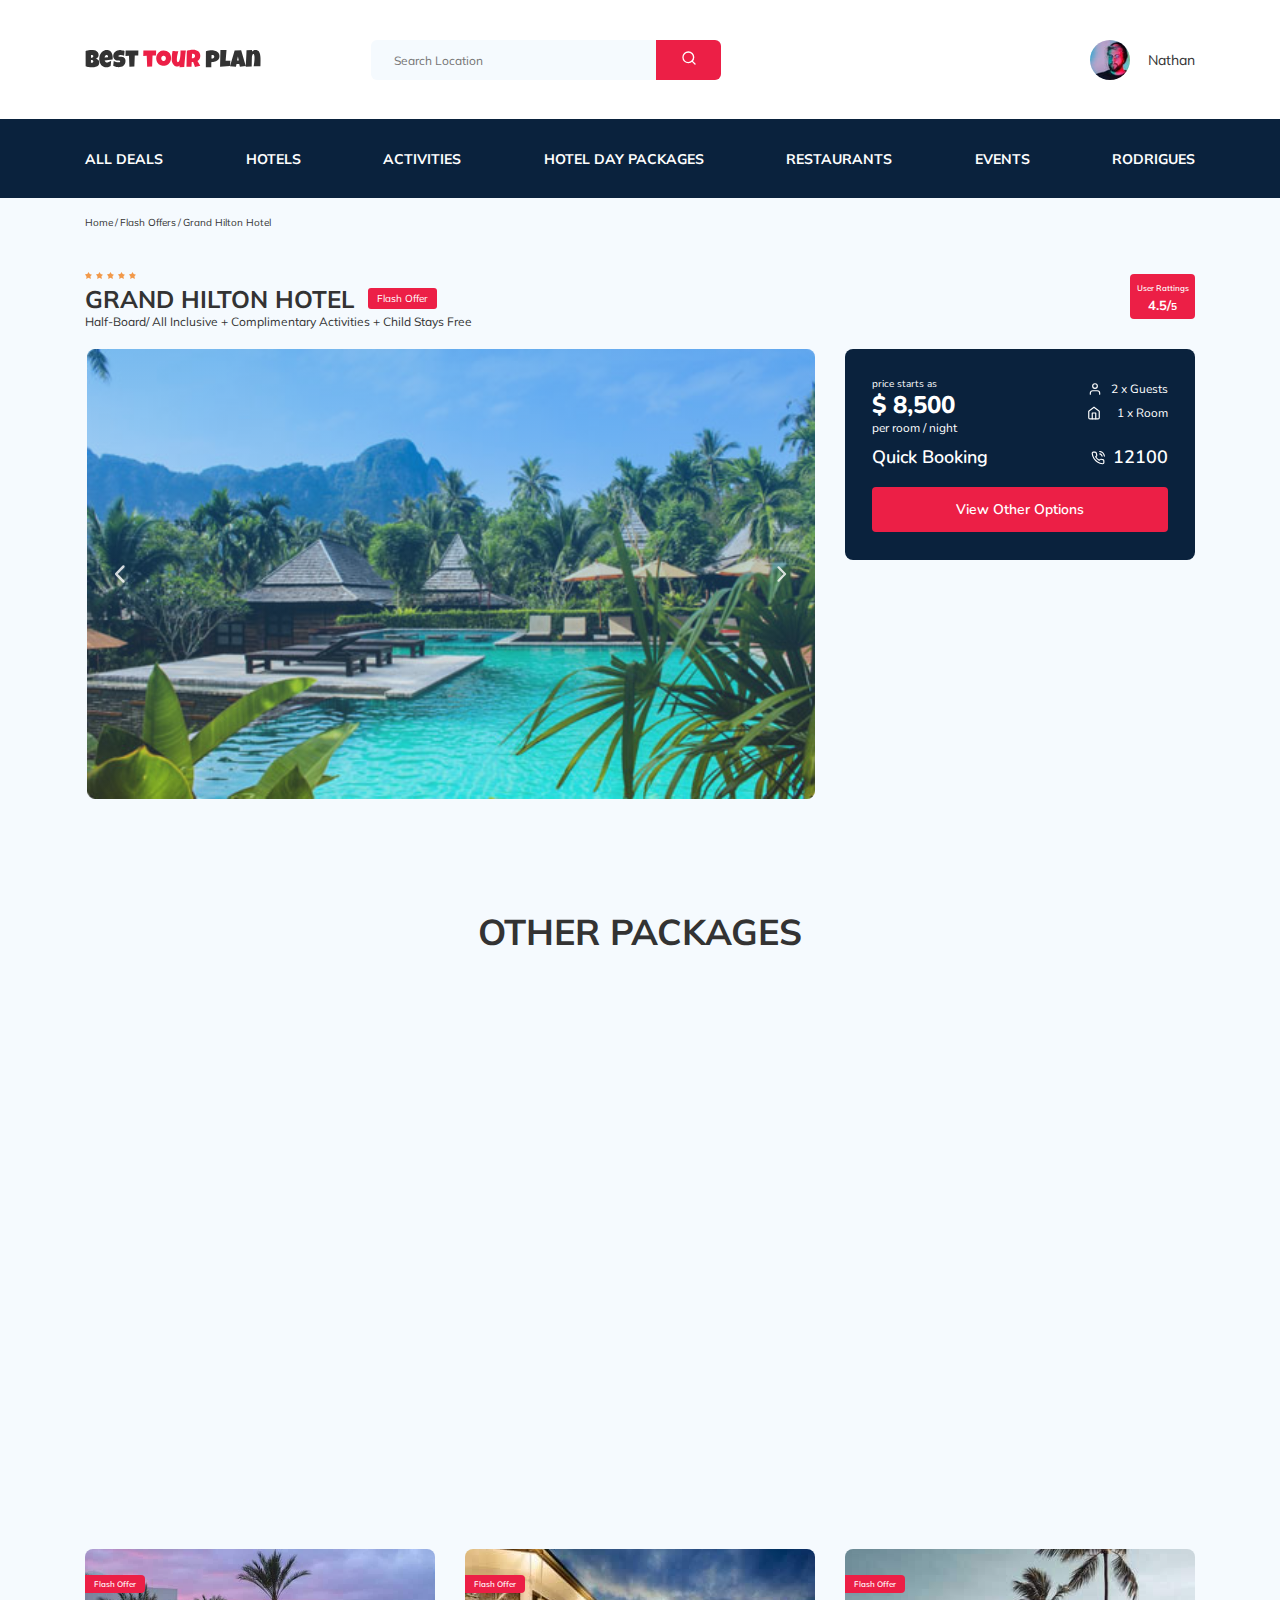
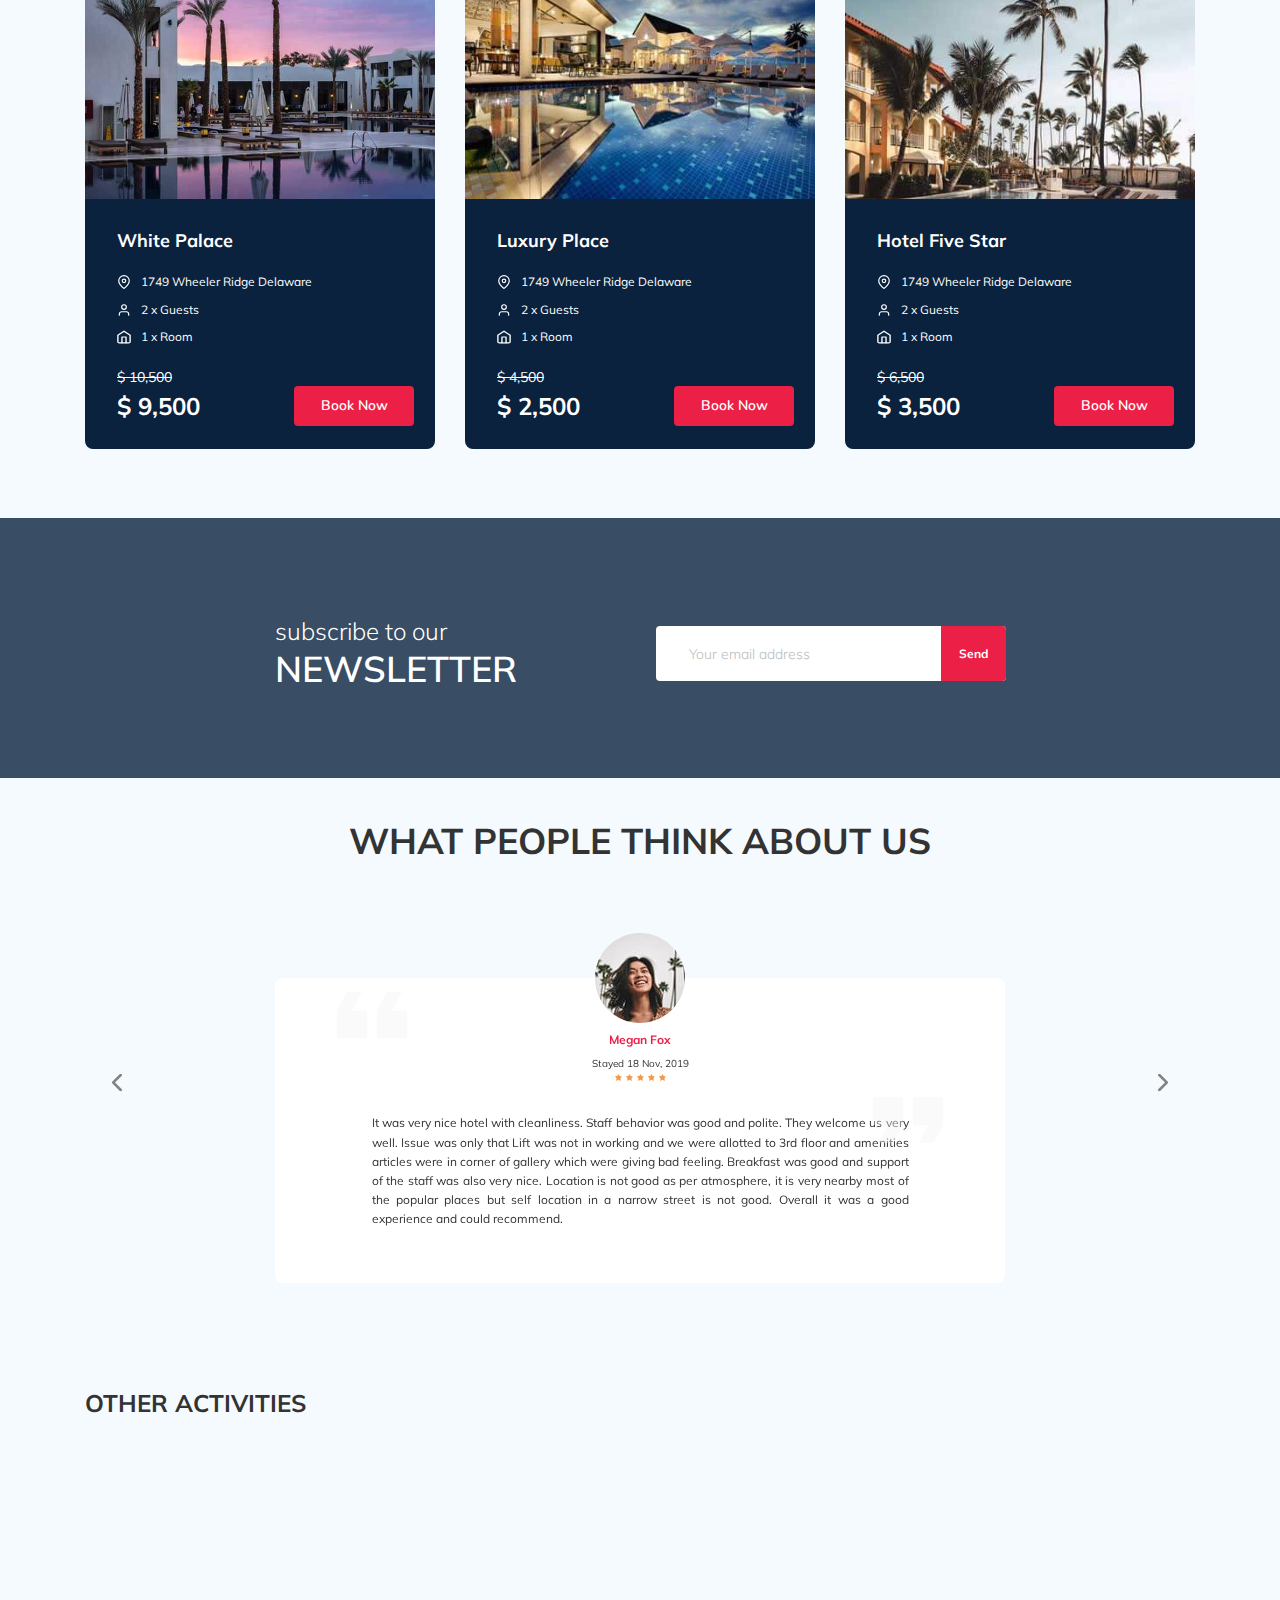
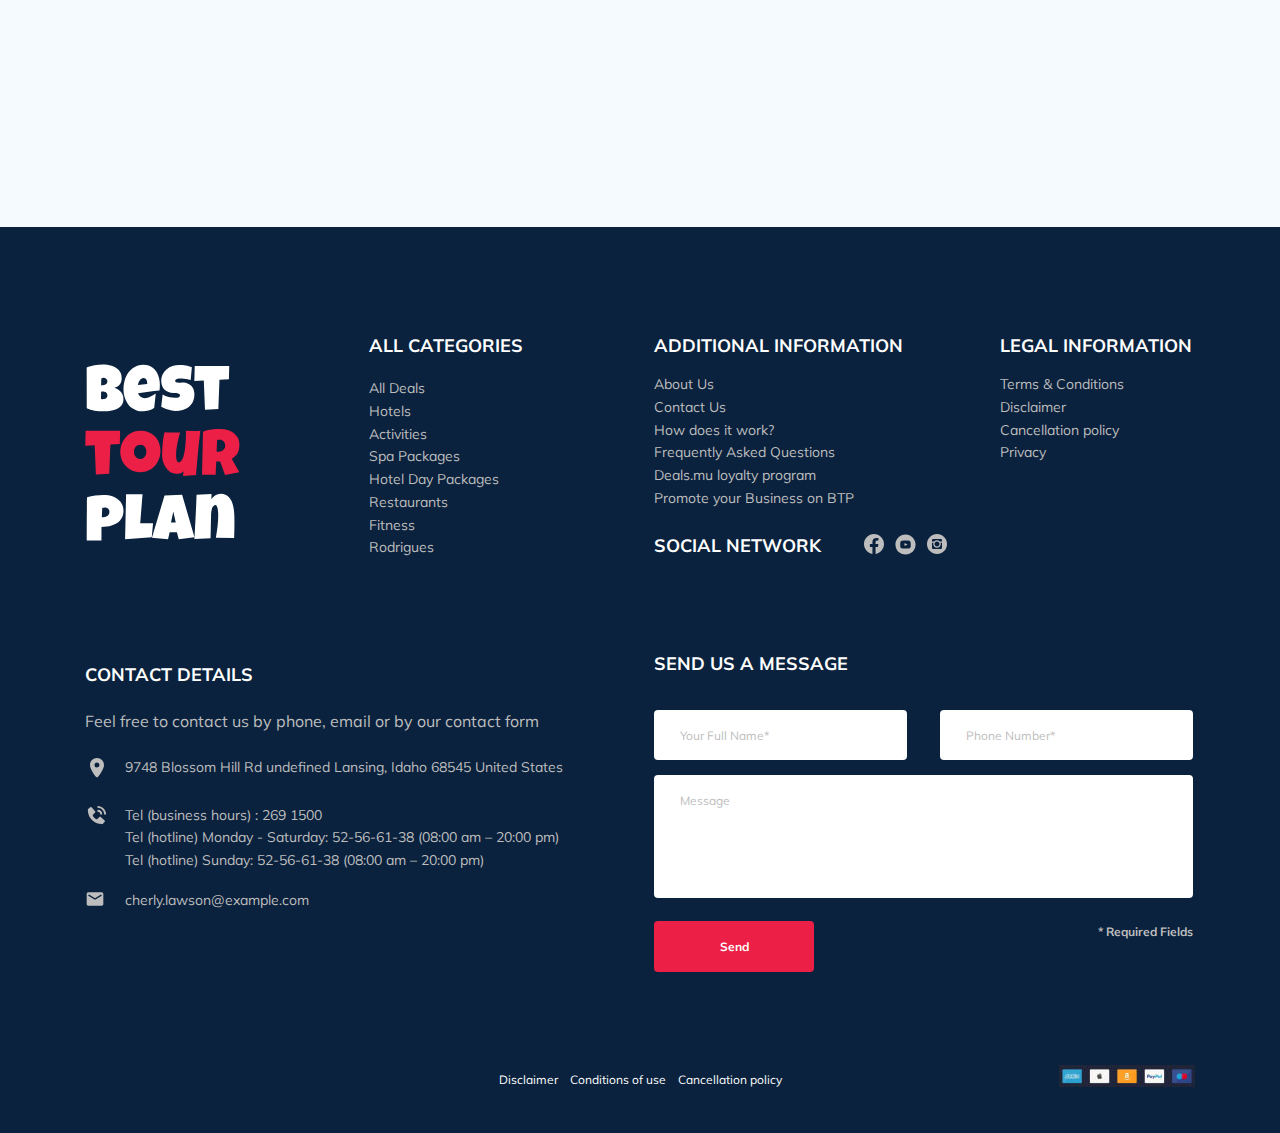
<file: index.html>
<!DOCTYPE html>
<html lang="en">

<head>
  <meta charset="UTF-8">
  <meta http-equiv="X-UA-Compatible" content="IE=edge">
  <meta name="viewport" content="width=device-width, initial-scale=1.0">
  <title>Best Tour Plan - Hotel Booking</title>

  <link rel="shortcut icon" href="favicon.ico" type="image/x-icon">
  <link rel="icon" href="favicon.ico" type="image/x-icon">

  <link rel="dns-prefetch" href="https://fonts.gstatic.com">
  <!-- rel="preconnect -->
  <link href="https://fonts.googleapis.com/css2?family=Mulish:wght@400;700&family=Nunito:wght@400;700;800&display=swap"
      rel="stylesheet">

  <link rel="preload" as="style" href="css/swiper-bundle.min.css">  
  <link rel="preload" href="js/swiper-bundle.min.js" as="script">
  <link rel="preload" href="js/jquery.validate.min.js" as="script">  
  <link rel="preload" href="js/parallax.min.js" as="script">
    
  <link rel="stylesheet" href="css/swiper-bundle.min.css">
  <link rel="stylesheet" href="css/aos.css">
  <link rel="stylesheet" href="css/style.min.css">


</head>

<body>
  <header class="navbar navbar--mobile--fixed">    
    
    <div class="container">

      <div class="navbar-top">
        <a href="https://lidiya-style.ru/tour-plan" class="logo">
          <img src="img/horizontal-logo.svg" alt="logo: Best Tour Plan" class="logo__image">
        </a><!-- /.logo -->

        <div class="navbar-top__form">
          <form action="#" class="search navbar__search navbar__search--mobile--hidden">
            <input type="text" class="search__input" placeholder="Search Location">
            <button class="search__button">
              <img src="img/search.svg" alt="Icon: search">
            </button>
          </form><!-- /.search -->
        </div><!-- /.navbar-top__form -->

        <a href="#" class="user navbar__user navbar__user--mobile--hidden">
          <img src="img/user-avatar.jpg" alt="avatar: Nathan" class="user__avatar">
          <span class="user__name">Nathan</span>
        </a><!-- /.user -->

        <button class="menu-button navbar-top__menu-button">
          <span class="menu-button__line"></span>
          <span class="menu-button__line"></span>
          <span class="menu-button__line"></span>
        </button>
      </div><!-- /.navbar-top -->
    </div><!-- /.container -->

    <div class="navbar-bottom">
      <div class="container container-navbar">
        <ul class="navbar-menu navbar-menu--mobile">

          <li class="navbar-menu__form navbar-menu__form--mobile--visible">
            <a href="#" class="user navbar__user navbar__user--mobile--visible">
              <img src="img/user-avatar.jpg" alt="avatar: Nathan" class="user__avatar">
              <span class="user__name user__name--light">Nathan</span>
            </a><!-- /.user -->
          </li>

          <li class="navbar-menu__form navbar-menu__form--mobile--visible">
            <form action="#" class="search navbar__search navbar__search--mobile--visible">
              <input type="search" class="search__input" placeholder="Search Location">
              <button class="search__button">
                <img src="img/search.svg" alt="Icon: search">
              </button>
            </form><!-- /.search -->
          </li>

          <li class="navbar-menu__item navbar-menu__item--indent"><a href="#" class="navbar-menu__link">All Deals</a></li>
          <li class="navbar-menu__item"><a href="#" class="navbar-menu__link">Hotels</a></li>
          <li class="navbar-menu__item"><a href="#" class="navbar-menu__link">Activities</a></li>
          <li class="navbar-menu__item"><a href="#" class="navbar-menu__link">Hotel Day Packages</a></li>
          <li class="navbar-menu__item"><a href="#" class="navbar-menu__link">Restaurants</a></li>
          <li class="navbar-menu__item"><a href="#" class="navbar-menu__link">Events</a></li>
          <li class="navbar-menu__item"><a href="#" class="navbar-menu__link">Rodrigues</a></li>
        </ul><!-- /.navbar-menu -->
      </div><!-- /.container -->
    </div>

  </header>  

  <nav class="breadcrumb">
    <div class="container">
      <ul class="breadcrumb-list">
        <li class="breadcrumb-list__item"><a href="#" class="breadcrumb-list__link">Home</a></li>
        <li class="breadcrumb-list__item"><a href="#" class="breadcrumb-list__link">Flash Offers</a></li>
        <li class="breadcrumb-list__item">Grand Hilton Hotel</li>
      </ul>
    </div><!-- /.container -->
  </nav><!-- /.breadcrumb -->

  <section class="hotel">
    <div class="container">
      <div class="hotel-info">

        <div class="hotel-info__text">
          <div class="hotel-wrapper">
            <div class="stars stars-wrapper">
              <img class="stars__star" src="img/star.svg" alt="star-hotel">
              <img class="stars__star" src="img/star.svg" alt="star-hotel">
              <img class="stars__star" src="img/star.svg" alt="star-hotel">
              <img class="stars__star" src="img/star.svg" alt="star-hotel">
              <img class="stars__star" src="img/star.svg" alt="star-hotel">
            </div><!-- /.stars -->
            <h1 class="hotel-name hotel-info__name">Grand hilton hotel</h1>
            <span class="offer hotel-info__offer">Flash Offer</span>
          </div><!-- /.hotel-wrapper -->

          <p class="hotel-description hotel-info__description">Half-Board/ All Inclusive + Complimentary Activities + Child Stays Free</p>
        </div><!-- /.hotel info__text -->

        <div class="rating hotel-info__rating">
          <span class="rating__text">User Rattings</span>
          <span class="rating__counter">4.5/</span>
        </div><!-- /.hotel info__rating -->

      </div><!-- /.hotel-info -->

      <div class="hotel-grid">

        <!-- Slider main container -->
        <div class="swiper-container hotel-slider hotel__slider">
          <!-- Additional required wrapper -->
          <div class="swiper-wrapper">
            <!-- Slides -->
            <div class="slide swiper-slide hotel-slider__item">
              <img class="slide__image" src="img/slide.jpg" alt="photo: bungalow" loading="lazy" >
            </div>
            <div class="slide swiper-slide hotel-slider__item">
              <img class="slide__image" src="img/slide2.jpg" alt="photo: bed in hotel room" loading="lazy" >
            </div>
            <div class="slide swiper-slide hotel-slider__item">
              <img class="slide__image" src="img/slide3.jpg" alt="photo: palm tree and seashore" loading="lazy" >
            </div>
            <div class="slide swiper-slide hotel-slider__item">
              <img class="slide__image" src="img/slide4.jpg" alt="photo: pool" loading="lazy" >
            </div>
            <div class="slide swiper-slide hotel-slider__item">
              <img class="slide__image" src="img/slide5.jpg" alt="photo: evening on the territory of the hotel" loading="lazy" >
            </div>
            <div class="slide swiper-slide hotel-slider__item">
              <img class="slide__image" src="img/slide6.jpg" alt="photo: pool overlooking the ocean" loading="lazy" >
            </div>
          </div><!-- /.swiper-wrapper -->

          <!-- If we need navigation buttons -->
          <button class="hotel-slider__button hotel-slider__button--prev"></button>
          <button class="hotel-slider__button hotel-slider__button--next"></button>

        </div><!-- /.swiper-container -->

        <div class="hotel-price">

          <div class="booking">

            <div class="booking__info">
              <div class="booking__price">
                <span class="booking__start">price starts as</span>
                <strong class="booking__pricetag">$ 8,500</strong>
                <span class="booking__per-room">per room / night</span>
              </div><!-- /.booking__price -->

              <div class="booking__room">

                <div class="booking__text">
                  <img src="img/user.svg" alt="icone: user" class="booking__icon">
                  <span class="booking__description">2 x Guests</span>
                </div><!-- /.booking__text -->

                <div class="booking__text">
                  <img src="img/home.svg" alt="icone: home" class="booking__icon">
                  <span class="booking__description">1 x Room</span>
                </div><!-- /.booking__room__text -->

              </div><!-- /.booking__room -->

            </div><!-- /.booking__info -->

            <div class="booking__call-center">
              <span class="booking__heading">Quick Booking</span>
              <a class="booking__number" href="tel:12100">
                <img src="img/phone-call.svg" alt="icon: phone" class="booking__icon">
                <span class="booking__num">12100</span>
              </a>

            </div><!-- /.booking__call-center -->

            <button data-toggle="modal" data-href="#booking-modal" class="button booking__button">View Other Options</button>


          </div><!-- /.booking -->

          <div class="map hotel-price__map" id="map">
            <iframe
              src="https://www.google.com/maps/embed?pb=!1m18!1m12!1m3!1d5589.73224282149!2d98.29845935397785!3d7.8386652822769225!2m3!1f0!2f0!3f0!3m2!1i1024!2i768!4f13.1!3m3!1m2!1s0x305025650c33dbab%3A0xa67a542329d011e1!2z0J_RhdGD0LrQtdGCLCDQmtCw0YDQvtC9LCDQntGC0LXQu9GMINCl0LjQu9GC0L7QvQ!5e0!3m2!1sru!2sru!4v1622044337137!5m2!1sru!2sru"
              width="576" height="213" style="border:0;" allowfullscreen="" loading="lazy"></iframe>
          </div><!-- /.map -->

        </div><!-- /.hotel-prise -->

      </div><!-- /.hotel-grid -->
    </div><!-- /.container -->
  </section><!-- /.hotei -->
  

  <article class="packages">
    <div class="container">
      <h1 class="packages-title packages__title">Other Packages</h1>
      <div class="packages-grid">

        <!-- card-first -->
        <div class="packages__card packages__card-first" data-aos="zoom-in-up" data-aos-delay="300">

          <div class="packages__images-first">
            <img src="img/packages-hotel-1.jpg" alt="foto: Hotel Blue Haven" class="packages__image packages__image--first" loading="lazy" >
          </div><!-- /.packages__image-first -->

          <div class="packages__info-first">
            <div class="packages__info">
            
              <div class="packages__info-wrapp">
                <div class="packages__stars">
                  <img class="packages__star" src="img/star.svg" alt="star-hotel">
                  <img class="packages__star" src="img/star.svg" alt="star-hotel">
                  <img class="packages__star" src="img/star.svg" alt="star-hotel">
                  <img class="packages__star" src="img/star.svg" alt="star-hotel">
                  <img class="packages__star" src="img/star.svg" alt="star-hotel">
                </div><!-- /.stars -->
                <h2 class="packages__offer-title packages__title-first">Hotel Blue Haven</h2>
              </div>
              <!-- /.packages__info-first -->
            
              <p class="packages__exposition">Aute quis duis excepteur excepteur ipsum cat eiusmod consectetur enim laborum
                magna llit. Ipsum est fugiat velit ea llamco do esse ut in veniam sun in onsequat. Aute quis duis epteur
                excepteur ipsum occaecat eiusmod nsectetur enim laborum magna mollit. Ipsum est fugiat velit ea ullamco do </p>
            
              <div class="packages__room packages__room-first">
                <div class="packages__room-icon"><img src="img/map-pin.svg" alt="icone: map-pin" class="packages__icon">
                </div>
                <div class="packages__description">1749 Wheeler Ridge Delaware</div>
            
                <div class="packages__room-icon"><img src="img/user.svg" alt="icone: user" class="packages__icon"></div>
                <div class="packages__description">2 x Guests</div>
            
                <div class="packages__room-icon"><img src="img/home.svg" alt="icone: home" class="packages__icon"></div>
                <div class="packages__description">1 x Room</div>
              </div><!-- /.packages-hotel__room -->
            
              <div class="packages-price">
                <div class="packages__price-all">
                  <span class="packages__price-old">$ 10,500</span>
                  <strong class="packages__price-sale">$ 8,500</strong>
                </div><!-- /.packages__price-all -->
            
                <button data-toggle="modal" data-href="#booking-modal" class="packages__price-button">Book Now</button>
            
                <div class="packages__offer packages__offer-first">Flash Offer</div>
            
              </div><!-- /.packages-price -->
            
            </div><!-- /.packages-info -->
          </div>
          <!-- /.qwer -->
        </div><!-- /.packages__card-first -->

        <!-- card-2 -->
        <div class="packages__cards packages__cards-successive" data-aos="zoom-in-up" data-aos-delay="600">

          <div class="packages__images-successive">
            <img src="img/packages-hotel-2.jpg" alt="foto: Hotel Blue Haven" class="packages__image" loading="lazy" >
          </div><!-- /.packages__image-successive -->

          <div class="packages__inform-successive">
            <div class="packages__inform">
            
              <h2 class="packages__offer-title  packages__title-successive">LUX* Belle Mare</h2>
            
              <div class="packages__room packages__room-successive">
                <div class="packages__room-icon"><img src="img/map-pin.svg" alt="icone: map-pin" class="packages__icon">
                </div>
                <div class="packages__description">1749 Wheeler Ridge Delaware</div>
            
                <div class="packages__room-icon"><img src="img/user.svg" alt="icone: user" class="packages__icon"></div>
                <div class="packages__description">2 x Guests</div>
            
                <div class="packages__room-icon"><img src="img/home.svg" alt="icone: home" class="packages__icon"></div>
                <div class="packages__description">1 x Room</div>
              </div><!-- /.packages-hotel__room -->
            
              <div class="packages-price">
                <div class="packages__price-all">
                  <span class="packages__price-old">$ 8,500</span>
                  <strong class="packages__price-sale">$ 3,000</strong>
                </div>
            
                <button data-toggle="modal" data-href="#booking-modal" class="packages__price-button">Book Now</button>
            
                <div class="packages__offer packages__offer-successive">Flash Offer</div>
            
              </div><!-- /.packages-hotel__price -->
            
            </div><!-- /.packages-info -->
          </div>
          <!-- /.packages__inform-successive -->
          
        </div><!-- /.packages__cards packages__cards-successive -->

        <!-- card-3 -->
        <div class="packages__cards packages__cards-successive">

          <div class="packages__images-successive">
            <img src="img/packages-hotel-3.jpg" alt="foto: Hotel Blue Haven" class="packages__image" loading="lazy" >
          </div><!-- /.packages__image-successive -->

          <div class="packages__inform-successive">
            <div class="packages__inform">
            
              <h2 class="packages__offer-title  packages__title-successive">White Palace</h2>
            
              <div class="packages__room packages__room-successive">
                <div class="packages__room-icon"><img src="img/map-pin.svg" alt="icone: map-pin" class="packages__icon">
                </div>
                <div class="packages__description">1749 Wheeler Ridge Delaware</div>
            
                <div class="packages__room-icon"><img src="img/user.svg" alt="icone: user" class="packages__icon"></div>
                <div class="packages__description">2 x Guests</div>
            
                <div class="packages__room-icon"><img src="img/home.svg" alt="icone: home" class="packages__icon"></div>
                <div class="packages__description">1 x Room</div>
              </div><!-- /.packages-hotel__room -->
            
              <div class="packages-price">
                <div class="packages__price-all">
                  <span class="packages__price-old">$ 10,500</span>
                  <strong class="packages__price-sale">$ 9,500</strong>
                </div>
            
                <button data-toggle="modal" data-href="#booking-modal" class="packages__price-button">Book Now</button>
            
                <div class="packages__offer packages__offer-successive">Flash Offer</div>
            
              </div><!-- /.packages-hotel__price -->
            
            </div><!-- /.packages-info -->
          </div>
          <!-- /.packages__inform-successive -->
          
        </div><!-- /.packages__cards packages__cards-successive -->

        <!-- card-4 -->
        <div class="packages__cards packages__cards-successive">

          <div class="packages__images-successive">
            <img src="img/packages-hotel-4.jpg" alt="foto: Hotel Blue Haven" class="packages__image" loading="lazy" >
          </div><!-- /.packages__image-successive -->

          <div class="packages__inform-successive">
            <div class="packages__inform">
            
              <h2 class="packages__offer-title  packages__title-successive">Luxury Place</h2>
            
              <div class="packages__room packages__room-successive">
                <div class="packages__room-icon"><img src="img/map-pin.svg" alt="icone: map-pin" class="packages__icon">
                </div>
                <div class="packages__description">1749 Wheeler Ridge Delaware</div>
            
                <div class="packages__room-icon"><img src="img/user.svg" alt="icone: user" class="packages__icon"></div>
                <div class="packages__description">2 x Guests</div>
            
                <div class="packages__room-icon"><img src="img/home.svg" alt="icone: home" class="packages__icon"></div>
                <div class="packages__description">1 x Room</div>
              </div><!-- /.packages-hotel__room -->
            
              <div class="packages-price">
                <div class="packages__price-all">
                  <span class="packages__price-old">$ 4,500</span>
                  <strong class="packages__price-sale">$ 2,500</strong>
                </div>
            
                <button data-toggle="modal" data-href="#booking-modal" class="packages__price-button">Book Now</button>
            
                <div class="packages__offer packages__offer-successive">Flash Offer</div>
            
              </div><!-- /.packages-hotel__price -->
            
            </div><!-- /.packages-info -->
          </div>
          <!-- /.packages__inform-successive -->
          
        </div><!-- /.packages__cards packages__cards-successive -->

        <!-- card-5 -->
        <div class="packages__cards packages__cards-successive packages__card-last">

          <div class="packages__images-successive">
            <img src="img/packages-hotel-5.jpg" alt="foto: Hotel Blue Haven" class="packages__image" loading="lazy" >
          </div><!-- /.packages__image-successive -->

          <div class="packages__inform-successive">
            <div class="packages__inform">
            
              <h2 class="packages__offer-title  packages__title-successive">Hotel Five Star</h2>
            
              <div class="packages__room packages__room-successive">
                <div class="packages__room-icon"><img src="img/map-pin.svg" alt="icone: map-pin" class="packages__icon">
                </div>
                <div class="packages__description">1749 Wheeler Ridge Delaware</div>
            
                <div class="packages__room-icon"><img src="img/user.svg" alt="icone: user" class="packages__icon"></div>
                <div class="packages__description">2 x Guests</div>
            
                <div class="packages__room-icon"><img src="img/home.svg" alt="icone: home" class="packages__icon"></div>
                <div class="packages__description">1 x Room</div>
              </div><!-- /.packages-hotel__room -->
            
              <div class="packages-price">
                <div class="packages__price-all">
                  <span class="packages__price-old">$ 6,500</span>
                  <strong class="packages__price-sale">$ 3,500</strong>
                </div>
            
                <button data-toggle="modal" data-href="#booking-modal" class="packages__price-button">Book Now</button>
            
                <div class="packages__offer packages__offer-successive">Flash Offer</div>
            
              </div><!-- /.packages-hotel__price -->
            
            </div><!-- /.packages-info -->
          </div>
          <!-- /.packages__inform-successive -->
          
        </div><!-- /.packages__cards packages__cards-successive -->


      </div><!-- /.packages-grid -->

    </div><!-- /.container -->
  </article><!-- /.packages -->


  <section class="newsletter parallax-window" data-parallax="scroll" data-image-src="img/newsletter-bg.jpg">
    <div class="container newsletter-wrapper">

      <h2 class="newsletter-title newsletter__title">
        subscribe to our
        <span class="newsletter-title__strong">Newsletter</span>
      </h2>

      <form action="send.php" method="POST" class="subscripe newsletter__subscripen">
        <input type="email" class="subscripe__input" placeholder="Your email address" name="email" required>
        <button class="subscripe__button">Send</button>
      </form><!-- /.subscripe -->

    </div><!-- /.newsletter-wrapper -->
  </section><!-- /.newsletter -->

  <article class="reviews">
    <div class="container">

      <h2 class="reviews__title">What people think about us</h2>

      <!-- Slider main container -->
      <div class="swiper-container reviews-slider">
        <!-- Additional required wrapper -->
        <div class="swiper-wrapper reviews__slider-wrapper">

          <!-- Slides -->
          <!-- Slide1 -->
          <div class="swiper-slide reviews__sliders">
            <div class="reviews-slider__item">

              <div class="reviews-slider__profile">
                <img src="img/reviews-avatar.jpg" alt="photo: Megan Fox" class="reviews-slider__avatar">
                <h3 class="reviews-slider__username">Megan Fox</h3>
                <span class="reviews-slider__date">Stayed 18 Nov, 2019</span>

                <div class="reviews-slider__rating">
                  <img class="reviews-star" src="img/star.svg" alt="star-hotel">
                  <img class="reviews-star" src="img/star.svg" alt="star-hotel">
                  <img class="reviews-star" src="img/star.svg" alt="star-hotel">
                  <img class="reviews-star" src="img/star.svg" alt="star-hotel">
                  <img class="reviews-star" src="img/star.svg" alt="star-hotel">
                </div><!-- /.rating -->
              </div><!-- /.reviews-slider__profile -->

              <p class="reviews-slider__text">It was very nice hotel with cleanliness. Staff behavior was good and polite. They welcome us very well. Issue was only that Lift was not in working and we were allotted to 3rd floor and amenities articles were in corner of gallery which were giving bad feeling. Breakfast was good and support of the staff was also very nice. Location is not good as per
                atmosphere, it is very nearby most of the popular places but self location in a narrow street is not good. Overall it
                was a good experience and could recommend. </p>
            </div><!-- /.reviews-slider__item -->
          </div><!-- /.swiper-slide -->

          <!-- Slide2 -->
          <div class="swiper-slide reviews__sliders">
            <div class="reviews-slider__item">

              <div class="reviews-slider__profile">
                <img src="img/reviews-avatar-1.jpg" alt="photo: Jacob Mason" class="reviews-slider__avatar">
                <h3 class="reviews-slider__username">Jacob Mason</h3>
                <span class="reviews-slider__date">Stayed 30 January, 2020</span>

                <div class="reviews-slider__rating">
                  <img class="reviews-star" src="img/star.svg" alt="star-hotel"> 
                  <img class="reviews-star" src="img/star.svg" alt="star-hotel">
                  <img class="reviews-star" src="img/star.svg" alt="star-hotel">
                  <img class="reviews-star" src="img/star.svg" alt="star-hotel">
                  <img class="reviews-star" src="img/star.svg" alt="star-hotel">
                </div><!-- /.rating -->
              </div><!-- /.reviews-slider__profile -->

              <p class="reviews-slider__text">Had a rest with my wife in January. The hotel is excellent, everything is on a level, every request is fulfilled very quickly. Very friendly and friendly staff. Very tasty breakfasts and dinners, a beautiful pool on site. The location of
                the hotel, immediately access to Karon Bay. Marina we will definitely be back !!</p>
            </div><!-- /.reviews-slider__item -->
          </div><!-- /.swiper-slide -->

          <!-- Slide3 -->
          <div class="swiper-slide reviews__sliders">
            <div class="reviews-slider__item">

              <div class="reviews-slider__profile">
                <img src="img/reviews-avatar-2.jpg" alt="photo: Belinda Evelyn" class="reviews-slider__avatar">
                <h3 class="reviews-slider__username">Belinda Evelyn</h3>
                <span class="reviews-slider__date">Stayed 30 August, 2017</span>

                <div class="reviews-slider__rating">
                  <img class="reviews-star" src="img/star.svg" alt="star-hotel">
                  <img class="reviews-star" src="img/star.svg" alt="star-hotel">
                  <img class="reviews-star" src="img/star.svg" alt="star-hotel">
                  <img class="reviews-star" src="img/star.svg" alt="star-hotel">
                  <img class="reviews-star" src="img/star.svg" alt="star-hotel">
                </div><!-- /.rating -->
              </div><!-- /.reviews-slider__profile -->

              <p class="reviews-slider__text">We rested at Marine at the end of August 2017. The hotel is great! Located on the isthmus between Karon and Kata beaches, next to Dino Park (mini golf). Beautiful green area (jungle in all its glory), its own access to the beach, a
                restaurant overlooking the sea, a gorgeous pool with boulders and a waterfall, we were simply enchanted. Silence, due to
                the small distance from the roadway, wooden bridges, lawns, give the hotel a special flavor. And at the same time,
                everything is within walking distance: shops, exchange offices, cafes, Refrsh massage parlor with excellent masters -
                across the street. On the way, there is a city bus from Kata Beach to Phuket and back. Travel - 40 baht. exit from the
                hotel to the right towards Dino Park and Kata Beach. Opposite Dino Park, on the opposite side of the street, is the
                Treasure Island office, where we took great author's excursions with early departure, without crowds of tourists, with
                excellent service, incredible guides, insurance and a guarantee of a good mood! Recommend! We went to Kata beach, Kata
                Noi on foot along the beach line. Walk more by the sea, there are absolutely incredible sunsets! The night market is
                open on Tue, Sat in Karon, on the territory of the temple, and on Mon, Thu, below the territory of the main market in
                Kata. You can get there on foot if you leave the hotel to the right and turn left at the second intersection. Have a
                great rest in Marina Phuket !!!</p>
            </div><!-- /.reviews-slider__item -->
          </div><!-- /.swiper-slide -->
        </div><!-- /.swiper-wrapper -->

        <!-- If we need navigation buttons -->
        <button class="reviews-slider__button reviews-slider__button--prev"></button>
        <button class="reviews-slider__button reviews-slider__button--next"></button>

      </div><!-- /.swiper-container -->

    </div>
    <!-- /.container -->
  </article><!-- /.reviews -->

  <section class="activities">
    <div class="container">

      <h2 class="activities__title">Other Activities</h2>

      <div class="activities-wrapper">

        <div class="card activities__card  activities__card--one" data-aos="zoom-in-up" data-aos-delay="300">
          <img src="img/activity-1.jpg" alt="The curious corner of chamarel" class="card__img" loading="lazy" >
          <h3 class="card__title card__title--one">The curious corner of chamarel</h3>
          <button data-toggle="modal" data-href="#booking-modal" class="card__button">Book Now</button>
        </div><!-- /.card -->

        <div class="card activities__card  activities__card--two" data-aos="zoom-in-up" data-aos-delay="600">
          <img src="img/activity-2.jpg" alt="Gymkhana club golf course" class="card__img" loading="lazy" >
          <h3 class="card__title card__title--two">Gymkhana club golf course</h3>
          <button data-toggle="modal" data-href="#booking-modal" class="card__button">Book Now</button>
        </div><!-- /.card -->

        <div class="card activities__card  activities__card--three" data-aos="zoom-in-up" data-aos-delay="900">
          <img src="img/activity-3.jpg" alt="Tamarind falls hiking trip - full day" class="card__img" loading="lazy" >
          <h3 class="card__title card__title--three">Tamarind falls hiking trip - full day</h3>
          <button data-toggle="modal" data-href="#booking-modal" class="card__button">Book Now</button>
        </div><!-- /.card -->

        <div class="card activities__card  activities__card--four" data-aos="zoom-in-up" data-aos-delay="1200">
          <img src="img/activity-4.jpg" alt="The blue marine discovery quest" class="card__img" loading="lazy" >
          <h3 class="card__title card__title--four">The blue marine discovery quest</h3>
          <button data-toggle="modal" data-href="#booking-modal" class="card__button">Book Now</button>
        </div><!-- /.card -->

      </div><!-- /.activities-wrapper -->

    </div><!-- /.container -->
  </section><!-- /.activities -->

  <footer class="footer">
    <div class="container">
      <div class="footer-wrapper">
        <a href="https://lidiya-style.ru/tour-plan" class="footer__logo-link"><img src="img/vertical-logo.svg" alt="Best tour plan" class="logo footer__logo" loading="lazy"></a>
        <!-- list-1 -->
        <div class="footer__list footer__categories">
          <h3 class="footer__title footer__title-categories">All categories</h3>
          <ul class="footer__ul">
            <li class="footer__item"><a href="#" class="footer__link">All Deals</a></li>
            <li class="footer__item"><a href="#" class="footer__link">Hotels</a></li>
            <li class="footer__item"><a href="#" class="footer__link">Activities</a></li>
            <li class="footer__item"><a href="#" class="footer__link">Spa Packages</a></li>
            <li class="footer__item"><a href="#" class="footer__link">Hotel Day Packages</a></li>
            <li class="footer__item"><a href="#" class="footer__link">Restaurants</a></li>
            <li class="footer__item"><a href="#" class="footer__link">Fitness</a></li>
            <li class="footer__item"><a href="#" class="footer__link">Rodrigues</a></li>
          </ul>

        </div>

        <!-- list-2 -->
        <div class="footer__list footer__additional">
          <h3 class="footer__title footer__title--additional">Additional information</h3>
          <ul class="footer__ul">
            <li class="footer__item"><a href="#" class="footer__link">About Us</a></li>
            <li class="footer__item"><a href="#" class="footer__link">Contact Us</a></li>
            <li class="footer__item"><a href="#" class="footer__link">How does it work?</a></li>
            <li class="footer__item"><a href="#" class="footer__link">Frequently Asked Questions</a></li>
            <li class="footer__item"><a href="#" class="footer__link">Deals.mu loyalty program</a></li>
            <li class="footer__item"><a href="#" class="footer__link">Promote your Business on BTP</a></li>
          </ul>
        </div>

        <!-- social-network -->
        <div class="footer__social-network">
          <h3 class="footer__title footer__title--inline">Social Network</h3>
          <div class="footer__social-links">
            <a href="https://www.facebook.com/" class="footer__link" target="_blank" rel="nofollow noopener">
              <img src="img/fb.svg" alt="icon: facebook" class="footer__icon-link">
            </a>
            <a href="https://www.youtube.com/" class="footer__link" target="_blank" rel="nofollow noopener">
              <img src="img/youtube.svg" alt="icon: youtube" class="footer__icon-link">
            </a>
            <a href="https://www.instagram.com/" class="footer__link" target="_blank" rel="nofollow noopener">
              <img src="img/circleinstagram.svg" alt="icon: circleinstagram" class="footer__icon-link">
            </a>
          </div><!-- footer__social-links -->
        </div><!-- /.footer__social-network -->

        <!-- list-3 -->
        <div class="footer__list  footer__legal">
          <h3 class="footer__title footer__title--information">Legal information</h3>
          <ul class="footer__ul">
            <li class="footer__item"><a href="#" class="footer__link">Terms & Conditions</a></li>
            <li class="footer__item"><a href="#" class="footer__link">Disclaimer</a></li>
            <li class="footer__item"><a href="#" class="footer__link">Cancellation policy</a></li>
            <li class="footer__item"><a href="#" class="footer__link">Privacy</a></li>
          </ul>

        </div><!-- /.footer__list -->

        <div class="footer__contact-details">
          <h3 class="footer__title footer__title-details">Contact Details</h3>
          <p class="footer__text">Feel free to contact us by phone, email or by our contact form</p>

          <ul class="footer__ul">
            <li class="footer__item footer__item--mb-2">
              <div class="footer__icon-wrapper">
                <img src="img/map-marker.svg" alt="icon: map-marker" class="footer__icon">
              </div>
              9748 Blossom Hill Rd undefined Lansing, Idaho 68545 United States
            </li>

            <li class="footer__item footer__item--mb-2">
              <div class="footer__icon-wrapper">
                <img src="img/phone-call-footer.svg" alt="icon: phone-call" class="footer__icon">
              </div>
              <div class="footer__num">
                <div class="footer__num-link">Tel (business hours) : 
                  <a href="tel:2691500" class="footer__number"><span class="footer__num-nowrap"> 269 1500</span></a>
                </div>
                <div class="footer__num-link">Tel (hotline) Monday - Saturday: 
                  <a href="tel:52566138" class="footer__number"><span class="footer__num-nowrap">52-56-61-38</span> </a>
                  <span class="footer__num-nowrap"> (08:00 am – 20:00 pm) </span>
                </div>
                <div class="footer__num-link">Tel (hotline) Sunday: 
                  <a href="tel:52566138" class="footer__number"><span class="footer__num-nowrap">52-56-61-38</span></a>
                  <span class="footer__num-nowrap"> (08:00 am – 20:00 pm) </span>
                </div>
              </div><!-- /.footer__num -->
            </li>

            <li class="footer__item footer__item--mb-2">
              <div class="footer__icon-wrapper">
                <img src="img/email.svg" alt="icon: mail" class="footer__icon">
              </div>
              <div class="footer__letters"><a href="mailto:cherly.lawson@example.com" class="footer__letter">cherly.lawson@example.com</a></div>
            </li>
          </ul><!-- /.footer__ul -->
        </div>
        <!-- /.footer__contact-details -->

        <div class="footer__contact-form">
          <h3 class="footer__title footer__title-form">Send us a message</h3>

          <form action="send.php" method="POST" class="footer__form form">

            <div class="footer__input-group">
              <input type="text" class="input footer__input" placeholder="Your Full Name*" name="name" minlength="2" required>
            </div><!-- /.footer__input-group -->

            <div class="footer__input-group">
              <input type="tel" class="input footer__input phone" placeholder="Phone Number*" name="phone" minlength="17" required>
            </div><!-- /.footer__input-group -->  

            <textarea class="messege footer__message" placeholder="Message" name="message"></textarea>

            <button class="button footer__button" type="submit">Send</button>

            <div class="footer__info-wrepper"><span class="footer__info">* Required Fields</span></div>

          </form><!-- /.footer__form -->
        </div><!-- /.footer contact-form -->

      </div><!-- /.footer-wrapper -->

      <div class="footer__locker">
        <ul class="footer__locker-list">
          <li class="footer__locker-item"><a href="#" class="footer__locker-link">Disclaimer</a></li>
          <li class="footer__locker-item"><a href="#" class="footer__locker-link">Conditions of use</a></li>
          <li class="footer__locker-item"><a href="#" class="footer__locker-link">Cancellation policy</a></li>
        </ul>

        <div class="footer__pay">
          <a href="#" class="footer__pay-link"><img src="img/footer-pay.jpg" alt="picture: pay link" class="footer__pay-img"></a>
        </div><!-- /.footer__pay -->
        <!-- /.footer__locker-list -->

      </div><!-- /.footer__locker -->

    </div><!-- /.container -->
  </footer><!-- /.footer -->


  <div class="modal" id="booking-modal">

    <div class="modal__overlay"></div><!-- /.modal__overlay -->

    <div class="modal__dialog">
      <div class="modal__dialog-wrapper">
        <div class="modal__dialog-scroll">
                  <a href="#" class="modal__close">
                    <img src="img/close.svg" alt="icon: close" class="modal__icon-close">
                  </a>
                  
                  <h3 class="modal__title modal__title-form">Booking</h3>
                  
                  <form action="send.php" method="POST" class="modal__form form">
                    <input type="text" class="input modal__input" placeholder="Your Full Name*" name="name" required minlength="2">
                    <input type="tel" class="input modal__input phone" placeholder="Phone Number*" name="phone" minlength="17" required>
                    <input type="email" class="input modal__input" placeholder="Email*" name="email" required>
                  
                    <textarea class="messege modal__message" placeholder="Message" name="message"></textarea>
                  
                    <div class="modal__info-wrapper">
                      <button class="button modal__button" type="submit">Send</button>
                      <span class="modal__info">* Required Fields</span>
                    </div><!-- /.modal__info-wrepper -->
                  
                  </form><!-- /.modal__form -->
        </div>
        <!-- /.modal__dialog-scroll -->
      </div><!-- /.modal__dialog-wrapper -->
    </div><!-- /.modal__dialog -->

  </div><!-- /.modal -->



  <script defer src="js/jquery-3.6.0.min.js"></script>
  <script defer src="js/swiper-bundle.min.js"></script>
  <script defer src="js/jquery.validate.min.js"></script>
  <script defer src="js/aos.js"></script>
  <script defer src="js/jquery.mask.min.js"></script>
  <script defer src="js/main.min.js"></script>
  <script defer src="js/parallax.min.js"></script>
</body>

</html>
</file>
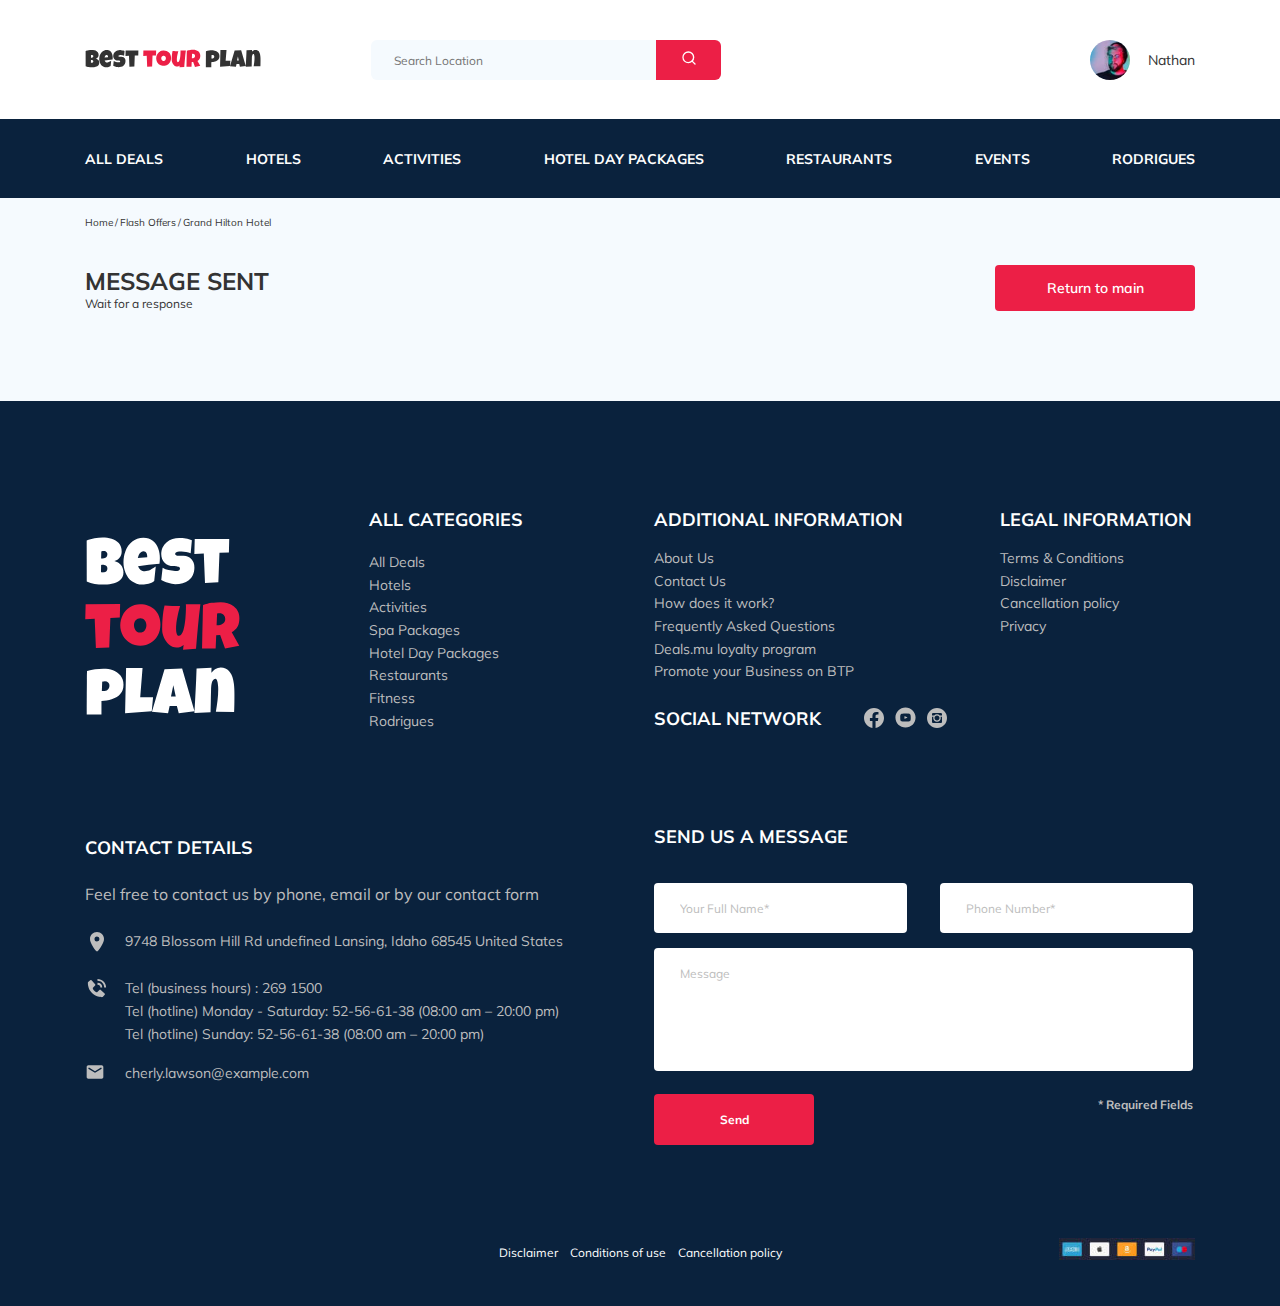
<file: thankyou.html>
<!DOCTYPE html>
<html lang="en">

<head>
  <meta charset="UTF-8">
  <meta http-equiv="X-UA-Compatible" content="IE=edge">
  <meta name="viewport" content="width=device-width, initial-scale=1.0">
  <title>Best Tour Plan - Hotel Booking</title>

  <link rel="shortcut icon" href="favicon.ico" type="image/x-icon">
  <link rel="icon" href="favicon.ico" type="image/x-icon">

  <link rel="dns-prefetch" href="https://fonts.gstatic.com">
  <!-- rel="preconnect -->
  <link href="https://fonts.googleapis.com/css2?family=Mulish:wght@400;700&family=Nunito:wght@400;700;800&display=swap"
    rel="stylesheet">

  <link rel="preload" as="style" href="css/swiper-bundle.min.css">
  <link rel="preload" href="js/swiper-bundle.min.js" as="script">
  <link rel="preload" href="js/jquery.validate.min.js" as="script">
  <link rel="preload" href="js/parallax.min.js" as="script">

  <link rel="stylesheet" href="css/swiper-bundle.min.css">
  <link rel="stylesheet" href="css/aos.css">
  <link rel="stylesheet" href="css/style.min.css">


</head>

<body>
  <header class="navbar navbar--mobile--fixed">

    <div class="container">

      <div class="navbar-top">
        <a href="https://lidiya-style.ru/tour-plan" class="logo">
          <img src="img/horizontal-logo.svg" alt="logo: Best Tour Plan" class="logo__image">
        </a><!-- /.logo -->

        <div class="navbar-top__form">
          <form action="#" class="search navbar__search navbar__search--mobile--hidden">
            <input type="text" class="search__input" placeholder="Search Location">
            <button class="search__button">
              <img src="img/search.svg" alt="Icon: search">
            </button>
          </form><!-- /.search -->
        </div><!-- /.navbar-top__form -->

        <a href="#" class="user navbar__user navbar__user--mobile--hidden">
          <img src="img/user-avatar.jpg" alt="avatar: Nathan" class="user__avatar">
          <span class="user__name">Nathan</span>
        </a><!-- /.user -->

        <button class="menu-button navbar-top__menu-button">
          <span class="menu-button__line"></span>
          <span class="menu-button__line"></span>
          <span class="menu-button__line"></span>
        </button>
      </div><!-- /.navbar-top -->
    </div><!-- /.container -->

    <div class="navbar-bottom">
      <div class="container container-navbar">
        <ul class="navbar-menu navbar-menu--mobile">

          <li class="navbar-menu__form navbar-menu__form--mobile--visible">
            <a href="#" class="user navbar__user navbar__user--mobile--visible">
              <img src="img/user-avatar.jpg" alt="avatar: Nathan" class="user__avatar">
              <span class="user__name user__name--light">Nathan</span>
            </a><!-- /.user -->
          </li>

          <li class="navbar-menu__form navbar-menu__form--mobile--visible">
            <form action="#" class="search navbar__search navbar__search--mobile--visible">
              <input type="search" class="search__input" placeholder="Search Location">
              <button class="search__button">
                <img src="img/search.svg" alt="Icon: search">
              </button>
            </form><!-- /.search -->
          </li>

          <li class="navbar-menu__item navbar-menu__item--indent"><a href="#" class="navbar-menu__link">All Deals</a>
          </li>
          <li class="navbar-menu__item"><a href="#" class="navbar-menu__link">Hotels</a></li>
          <li class="navbar-menu__item"><a href="#" class="navbar-menu__link">Activities</a></li>
          <li class="navbar-menu__item"><a href="#" class="navbar-menu__link">Hotel Day Packages</a></li>
          <li class="navbar-menu__item"><a href="#" class="navbar-menu__link">Restaurants</a></li>
          <li class="navbar-menu__item"><a href="#" class="navbar-menu__link">Events</a></li>
          <li class="navbar-menu__item"><a href="#" class="navbar-menu__link">Rodrigues</a></li>
        </ul><!-- /.navbar-menu -->
      </div><!-- /.container -->
    </div>

  </header>

  <nav class="breadcrumb">
    <div class="container">
      <ul class="breadcrumb-list">
        <li class="breadcrumb-list__item"><a href="#" class="breadcrumb-list__link">Home</a></li>
        <li class="breadcrumb-list__item"><a href="#" class="breadcrumb-list__link">Flash Offers</a></li>
        <li class="breadcrumb-list__item">Grand Hilton Hotel</li>
      </ul>
    </div><!-- /.container -->
  </nav><!-- /.breadcrumb -->

  <section class="thanks">
    <div class="container">
      <div class="thanks-info">

        <div class="thanks-info__text">
          <div class="thanks-wrapper">            
            <h1 class="thanks-name thanks-info__name">Message sent</h1>            
          </div><!-- /.thanks-wrapper -->
        
          <p class="thanks-description thanks-info__description">Wait for a response</p>
        </div><!-- /.thanks info__text -->
        
        <div class="thanks__link">
          <a href="https://lidiya-style.ru/tour-plan" class="thanks__link-returne">Return to main</a>
        </div><!-- /.thanks__link -->

      </div><!-- /.thanks-info -->
    </div><!-- /.container -->
  </section><!-- /.hotei -->

<footer class="footer">
  <div class="container">
    <div class="footer-wrapper">
      <a href="https://lidiya-style.ru/tour-plan" class="footer__logo-link"><img src="img/vertical-logo.svg"
          alt="Best tour plan" class="logo footer__logo" loading="lazy"></a>
      <!-- list-1 -->
      <div class="footer__list footer__categories">
        <h3 class="footer__title footer__title-categories">All categories</h3>
        <ul class="footer__ul">
          <li class="footer__item"><a href="#" class="footer__link">All Deals</a></li>
          <li class="footer__item"><a href="#" class="footer__link">Hotels</a></li>
          <li class="footer__item"><a href="#" class="footer__link">Activities</a></li>
          <li class="footer__item"><a href="#" class="footer__link">Spa Packages</a></li>
          <li class="footer__item"><a href="#" class="footer__link">Hotel Day Packages</a></li>
          <li class="footer__item"><a href="#" class="footer__link">Restaurants</a></li>
          <li class="footer__item"><a href="#" class="footer__link">Fitness</a></li>
          <li class="footer__item"><a href="#" class="footer__link">Rodrigues</a></li>
        </ul>

      </div>

      <!-- list-2 -->
      <div class="footer__list footer__additional">
        <h3 class="footer__title footer__title--additional">Additional information</h3>
        <ul class="footer__ul">
          <li class="footer__item"><a href="#" class="footer__link">About Us</a></li>
          <li class="footer__item"><a href="#" class="footer__link">Contact Us</a></li>
          <li class="footer__item"><a href="#" class="footer__link">How does it work?</a></li>
          <li class="footer__item"><a href="#" class="footer__link">Frequently Asked Questions</a></li>
          <li class="footer__item"><a href="#" class="footer__link">Deals.mu loyalty program</a></li>
          <li class="footer__item"><a href="#" class="footer__link">Promote your Business on BTP</a></li>
        </ul>
      </div>

      <!-- social-network -->
      <div class="footer__social-network">
        <h3 class="footer__title footer__title--inline">Social Network</h3>
        <div class="footer__social-links">
          <a href="https://www.facebook.com/" class="footer__link" target="_blank" rel="nofollow noopener">
            <img src="img/fb.svg" alt="icon: facebook" class="footer__icon-link">
          </a>
          <a href="https://www.youtube.com/" class="footer__link" target="_blank" rel="nofollow noopener">
            <img src="img/youtube.svg" alt="icon: youtube" class="footer__icon-link">
          </a>
          <a href="https://www.instagram.com/" class="footer__link" target="_blank" rel="nofollow noopener">
            <img src="img/circleinstagram.svg" alt="icon: circleinstagram" class="footer__icon-link">
          </a>
        </div><!-- footer__social-links -->
      </div><!-- /.footer__social-network -->

      <!-- list-3 -->
      <div class="footer__list  footer__legal">
        <h3 class="footer__title footer__title--information">Legal information</h3>
        <ul class="footer__ul">
          <li class="footer__item"><a href="#" class="footer__link">Terms & Conditions</a></li>
          <li class="footer__item"><a href="#" class="footer__link">Disclaimer</a></li>
          <li class="footer__item"><a href="#" class="footer__link">Cancellation policy</a></li>
          <li class="footer__item"><a href="#" class="footer__link">Privacy</a></li>
        </ul>

      </div><!-- /.footer__list -->

      <div class="footer__contact-details">
        <h3 class="footer__title footer__title-details">Contact Details</h3>
        <p class="footer__text">Feel free to contact us by phone, email or by our contact form</p>

        <ul class="footer__ul">
          <li class="footer__item footer__item--mb-2">
            <div class="footer__icon-wrapper">
              <img src="img/map-marker.svg" alt="icon: map-marker" class="footer__icon">
            </div>
            9748 Blossom Hill Rd undefined Lansing, Idaho 68545 United States
          </li>

          <li class="footer__item footer__item--mb-2">
            <div class="footer__icon-wrapper">
              <img src="img/phone-call-footer.svg" alt="icon: phone-call" class="footer__icon">
            </div>
            <div class="footer__num">
              <div class="footer__num-link"><a href="tel:2691500" class="footer__number">Tel (business hours) :
                  <span class="footer__num-nowrap"> 269 1500</span></a>
              </div>
              <div class="footer__num-link"><a href="tel:52566138" class="footer__number">Tel (hotline) Monday -
                  Saturday:
                  <span class="footer__num-nowrap">52-56-61-38</span>
                  <span class="footer__num-nowrap"> (08:00 am – 20:00 pm) </span></a>
              </div>
              <div class="footer__num-link"><a href="tel:52566138" class="footer__number">Tel (hotline) Sunday:
                  <span class="footer__num-nowrap">52-56-61-38</span>
                  <span class="footer__num-nowrap"> (08:00 am – 20:00 pm) </span></a>
              </div>
            </div><!-- /.footer__num -->
          </li>

          <li class="footer__item footer__item--mb-2">
            <div class="footer__icon-wrapper">
              <img src="img/email.svg" alt="icon: mail" class="footer__icon">
            </div>
            <div class="footer__letters"><a href="mailto:cherly.lawson@example.com"
                class="footer__letter">cherly.lawson@example.com</a></div>
          </li>
        </ul><!-- /.footer__ul -->
      </div>
      <!-- /.footer__contact-details -->

      <div class="footer__contact-form">
        <h3 class="footer__title footer__title-form">Send us a message</h3>

        <form action="send.php" method="POST" class="footer__form form">

          <div class="footer__input-group">
            <input type="text" class="input footer__input" placeholder="Your Full Name*" name="name" minlength="2"
              required>
          </div><!-- /.footer__input-group -->

          <div class="footer__input-group">
            <input type="tel" class="input footer__input phone" placeholder="Phone Number*" name="phone" minlength="11"
              required>
          </div><!-- /.footer__input-group -->

          <textarea class="messege footer__message" placeholder="Message" name="message"></textarea>

          <button class="button footer__button" type="submit">Send</button>

          <div class="footer__info-wrepper"><span class="footer__info">* Required Fields</span></div>

        </form><!-- /.footer__form -->
      </div><!-- /.footer contact-form -->

    </div><!-- /.footer-wrapper -->

    <div class="footer__locker">
      <ul class="footer__locker-list">
        <li class="footer__locker-item"><a href="#" class="footer__locker-link">Disclaimer</a></li>
        <li class="footer__locker-item"><a href="#" class="footer__locker-link">Conditions of use</a></li>
        <li class="footer__locker-item"><a href="#" class="footer__locker-link">Cancellation policy</a></li>
      </ul>

      <div class="footer__pay">
        <a href="#" class="footer__pay-link"><img src="img/footer-pay.jpg" alt="picture: pay link"
            class="footer__pay-img"></a>
      </div><!-- /.footer__pay -->
      <!-- /.footer__locker-list -->

    </div><!-- /.footer__locker -->

  </div><!-- /.container -->
</footer><!-- /.footer -->


<div class="modal" id="booking-modal">

  <div class="modal__overlay"></div><!-- /.modal__overlay -->

  <div class="modal__dialog">
    <div class="modal__dialog-wrapper">
      <div class="modal__dialog-scroll">
        <a href="#" class="modal__close">
          <img src="img/close.svg" alt="icon: close" class="modal__icon-close">
        </a>

        <h3 class="modal__title modal__title-form">Booking</h3>

        <form action="send.php" method="POST" class="modal__form form">
          <input type="text" class="input modal__input" placeholder="Your Full Name*" name="name" required
            minlength="2">
          <input type="tel" class="input modal__input phone" placeholder="Phone Number*" name="phone" minlength="11"
            required>
          <input type="email" class="input modal__input" placeholder="Email*" name="email" required>

          <textarea class="messege modal__message" placeholder="Message" name="message"></textarea>

          <div class="modal__info-wrapper">
            <button class="button modal__button" type="submit">Send</button>
            <span class="modal__info">* Required Fields</span>
          </div><!-- /.modal__info-wrepper -->

        </form><!-- /.modal__form -->
      </div>
      <!-- /.modal__dialog-scroll -->
    </div><!-- /.modal__dialog-wrapper -->
  </div><!-- /.modal__dialog -->

</div><!-- /.modal -->

<script defer src="js/jquery-3.6.0.min.js"></script>
<script defer src="js/swiper-bundle.min.js"></script>
<script defer src="js/jquery.validate.min.js"></script>
<script defer src="js/aos.js"></script>
<script defer src="js/jquery.mask.min.js"></script>
<script defer src="js/main.min.js"></script>
<script defer src="js/parallax.min.js"></script>
</body>

</html>
</file>
<file: css/style.min.css>
*{-webkit-box-sizing:border-box;box-sizing:border-box;margin:0;padding:0}body{font-family:'Mulish', sans-serif;background-color:#F5FAFE;color:#333}.body__no-scroll{overflow:hidden}.container{max-width:1110px;margin:auto}a,button{cursor:pointer;outline:none}.button{min-width:160px;min-height:50px;padding:18px;font-style:normal;font-weight:bold;font-size:12px;line-height:15px;color:#fff;background-color:#EC1F46;-webkit-border-radius:4px;border-radius:4px;border:none}.invalid{color:#EC1F46;font-style:normal;font-weight:600;font-size:10px;line-height:15px}.error{color:#EC1F46;font-style:normal;font-weight:600;font-size:10px;line-height:15px;position:absolute;left:10px}/*! normalize.css v8.0.1 | MIT License | github.com/necolas/normalize.css */html{line-height:1.15;-webkit-text-size-adjust:100%}body{margin:0}main{display:block}h1{font-size:2em;margin:0.67em 0}hr{-webkit-box-sizing:content-box;box-sizing:content-box;height:0;overflow:visible}pre{font-family:monospace, monospace;font-size:1em}a{background-color:transparent}abbr[title]{border-bottom:none;text-decoration:underline;-webkit-text-decoration:underline dotted;text-decoration:underline dotted}b,strong{font-weight:bolder}code,kbd,samp{font-family:monospace, monospace;font-size:1em}small{font-size:80%}sub,sup{font-size:75%;line-height:0;position:relative;vertical-align:baseline}sub{bottom:-0.25em}sup{top:-0.5em}img{border-style:none}button,input,optgroup,select,textarea{font-family:inherit;font-size:100%;line-height:1.15;margin:0}button,input{overflow:visible}button,select{text-transform:none}button,[type="button"],[type="reset"],[type="submit"]{-webkit-appearance:button}button::-moz-focus-inner,[type="button"]::-moz-focus-inner,[type="reset"]::-moz-focus-inner,[type="submit"]::-moz-focus-inner{border-style:none;padding:0}button:-moz-focusring,[type="button"]:-moz-focusring,[type="reset"]:-moz-focusring,[type="submit"]:-moz-focusring{outline:1px dotted ButtonText}fieldset{padding:0.35em 0.75em 0.625em}legend{-webkit-box-sizing:border-box;box-sizing:border-box;color:inherit;display:table;max-width:100%;padding:0;white-space:normal}progress{vertical-align:baseline}textarea{overflow:auto}[type="checkbox"],[type="radio"]{-webkit-box-sizing:border-box;box-sizing:border-box;padding:0}[type="number"]::-webkit-inner-spin-button,[type="number"]::-webkit-outer-spin-button{height:auto}[type="search"]{-webkit-appearance:textfield;outline-offset:-2px}[type="search"]::-webkit-search-decoration{-webkit-appearance:none}::-webkit-file-upload-button{-webkit-appearance:button;font:inherit}details{display:block}summary{display:list-item}template{display:none}[hidden]{display:none}.navbar{background-color:#fff}.navbar-top{display:-webkit-box;display:-webkit-flex;display:-ms-flexbox;display:flex;-webkit-box-align:center;-webkit-align-items:center;-ms-flex-align:center;align-items:center;-webkit-box-pack:justify;-webkit-justify-content:space-between;-ms-flex-pack:justify;justify-content:space-between;padding-top:40px;padding-bottom:39px}.navbar-top__menu-button{display:none}.navbar__search{margin-right:260px;outline:none}.navbar-bottom{background-color:#0A223D}.navbar-menu{list-style-type:none;margin:0;padding:30px 0;display:-webkit-box;display:-webkit-flex;display:-ms-flexbox;display:flex;-webkit-box-align:center;-webkit-align-items:center;-ms-flex-align:center;align-items:center;-webkit-box-pack:justify;-webkit-justify-content:space-between;-ms-flex-pack:justify;justify-content:space-between;color:#fff}.navbar-menu__item{margin:0;padding:0}.navbar-menu__form--mobile--visible{display:none}.navbar-menu__link{color:inherit;text-decoration:none;text-transform:uppercase;font-weight:bold;font-size:14px;line-height:18px}.logo{width:177px}.search{position:relative;display:-webkit-box;display:-webkit-flex;display:-ms-flexbox;display:flex;overflow:hidden;-webkit-border-radius:6px;border-radius:6px;height:40px;width:350px}.search__input{width:100%;height:100%;padding-left:23px;padding-right:75px;background:#F5FAFE;border:none;font-size:12px;line-height:14px;color:#333;outline:none}.search__button{position:absolute;top:0;right:0;height:100%;width:65px;border:none;background-color:#EC1F46}.user{display:-webkit-box;display:-webkit-flex;display:-ms-flexbox;display:flex;-webkit-box-align:center;-webkit-align-items:center;-ms-flex-align:center;align-items:center;text-decoration:none}.user__avatar{width:40px;height:40px;-webkit-border-radius:50%;border-radius:50%;-o-object-fit:cover;object-fit:cover}.user__name{margin-left:18px;font-size:14px;line-height:18px;color:#333}.breadcrumb-list{list-style:none;padding:18px 0;margin:0;display:-webkit-box;display:-webkit-flex;display:-ms-flexbox;display:flex;-webkit-box-align:center;-webkit-align-items:center;-ms-flex-align:center;align-items:center}.breadcrumb-list__item{font-size:10px;line-height:13px}.breadcrumb-list__item:not(:last-child)::after{content:'/';margin:0 2px}.breadcrumb-list__link{text-decoration:none;color:inherit}.hotel{padding-top:17px;padding-bottom:70px}.hotel-info{display:-webkit-box;display:-webkit-flex;display:-ms-flexbox;display:flex;-webkit-box-align:center;-webkit-align-items:center;-ms-flex-align:center;align-items:center;-webkit-box-pack:justify;-webkit-justify-content:space-between;-ms-flex-pack:justify;justify-content:space-between;padding-bottom:20px}.hotel-info__name{margin-top:3px;margin-bottom:0}.hotel-info__offer{margin-left:14px}.hotel-name{font-size:24px;line-height:29px;text-transform:uppercase}.hotel-wrapper{display:-webkit-box;display:-webkit-flex;display:-ms-flexbox;display:flex;-webkit-flex-wrap:wrap;-ms-flex-wrap:wrap;flex-wrap:wrap;-webkit-box-align:center;-webkit-align-items:center;-ms-flex-align:center;align-items:center}.hotel-description{font-size:12px;line-height:15px}.hotel-grid{display:-webkit-box;display:-webkit-flex;display:-ms-flexbox;display:flex;-webkit-box-pack:justify;-webkit-justify-content:space-between;-ms-flex-pack:justify;justify-content:space-between;min-width:0}.hotel-price{display:-webkit-box;display:-webkit-flex;display:-ms-flexbox;display:flex;-webkit-box-orient:vertical;-webkit-box-direction:normal;-webkit-flex-direction:column;-ms-flex-direction:column;flex-direction:column;-webkit-box-pack:justify;-webkit-justify-content:space-between;-ms-flex-pack:justify;justify-content:space-between}.hotel-slider{max-width:728px;max-height:450px;margin-left:2px}.hotel-slider__item{width:100%;height:100%;position:relative;-webkit-border-radius:8px;border-radius:8px;overflow:hidden}.hotel-slider__item:after{content:'';position:absolute;width:100%;height:100%;top:0;bottom:0;left:0;right:0;background:-webkit-gradient(linear, left top, left bottom, from(rgba(0,122,223,0.48)), to(rgba(255,255,255,0.128)));background:-webkit-linear-gradient(top, rgba(0,122,223,0.48) 0%, rgba(255,255,255,0.128) 100%);background:-o-linear-gradient(top, rgba(0,122,223,0.48) 0%, rgba(255,255,255,0.128) 100%);background:linear-gradient(180deg, rgba(0,122,223,0.48) 0%, rgba(255,255,255,0.128) 100%);z-index:10}.hotel-slider__button{position:absolute;top:50%;-webkit-transform:translateY(-50%);-ms-transform:translateY(-50%);transform:translateY(-50%);z-index:99;width:30px;height:30px;border:none;cursor:pointer;background-repeat:no-repeat;background-position:center;-webkit-background-size:10px 10px;background-size:10px;background-color:transparent;outline:none}.hotel-slider__button--next{right:18px;background-image:url(../img/arrow-next.svg)}.hotel-slider__button--prev{left:18px;background-image:url(../img/arrow-prev.svg)}.stars{-webkit-flex-basis:100%;-ms-flex-preferred-size:100%;flex-basis:100%}.stars__star{height:7px;width:7px}.offer{max-width:70px;font-size:10px;line-height:13px;padding:4px 9px;background-color:#EC1F46;-webkit-border-radius:3px;border-radius:3px;color:#fff}.rating{max-width:65px;min-height:45px;text-align:center;color:#fff;background-color:#EC1F46;-webkit-border-radius:4px;border-radius:4px;padding:2px}.rating:hover{cursor:pointer}.rating__text{font-style:normal;font-weight:600;font-size:8px}.rating__counter{font-style:normal;font-weight:bold;font-size:13px}.rating__counter::after{content:'5';font-size:10px}.hotel__slider .slide__image{width:100%;height:100%;-o-object-fit:cover;object-fit:cover}.booking{background-color:#0A223D;color:#fff;-webkit-border-radius:8px;border-radius:8px;font-family:Nunito;width:350px;min-height:210px;padding:28px 27px}.booking__info{display:-webkit-box;display:-webkit-flex;display:-ms-flexbox;display:flex;-webkit-box-pack:justify;-webkit-justify-content:space-between;-ms-flex-pack:justify;justify-content:space-between;margin-bottom:9px}.booking__price{display:-webkit-box;display:-webkit-flex;display:-ms-flexbox;display:flex;-webkit-box-orient:vertical;-webkit-box-direction:normal;-webkit-flex-direction:column;-ms-flex-direction:column;flex-direction:column}.booking__start{font-weight:normal;font-size:10px;line-height:14px;margin:0}.booking__pricetag{font-style:normal;font-weight:800;font-size:24px;line-height:29px}.booking__per-room{font-style:normal;font-weight:normal;font-size:12px;line-height:16px}.booking__room{margin-top:4px}.booking__text{display:-webkit-box;display:-webkit-flex;display:-ms-flexbox;display:flex;-webkit-box-align:center;-webkit-align-items:center;-ms-flex-align:center;align-items:center;-webkit-box-pack:justify;-webkit-justify-content:space-between;-ms-flex-pack:justify;justify-content:space-between;margin-bottom:8px;font-style:normal;font-weight:normal;font-size:12px;line-height:16px}.booking__description{margin-left:9px}.booking__call-center{display:-webkit-box;display:-webkit-flex;display:-ms-flexbox;display:flex;-webkit-box-align:center;-webkit-align-items:center;-ms-flex-align:center;align-items:center;-webkit-box-pack:justify;-webkit-justify-content:space-between;-ms-flex-pack:justify;justify-content:space-between;margin-bottom:17px}.booking__heading{font-style:normal;font-weight:600;font-size:18px;line-height:25px}.booking__number{display:-webkit-box;display:-webkit-flex;display:-ms-flexbox;display:flex;-webkit-box-align:center;-webkit-align-items:center;-ms-flex-align:center;align-items:center;-webkit-box-pack:justify;-webkit-justify-content:space-between;-ms-flex-pack:justify;justify-content:space-between;color:inherit;text-decoration:none;font-style:normal;font-weight:600;font-size:18px;line-height:25px}.booking__num{margin-left:8px}.booking__button{width:100%;min-height:45px;padding:13px;font-weight:600;font-size:14px;line-height:19px;-webkit-border-radius:4px;border-radius:4px;background-color:#EC1F46;border:none;color:#fff;cursor:pointer}.map{width:347px;min-height:213px;-webkit-border-radius:10px;border-radius:10px;overflow:hidden}.packages{padding:40px 0 69px 0}.packages-title{font-style:normal;font-weight:bold;font-size:36px;line-height:45px;text-align:center;text-transform:uppercase;margin:0;padding:0}.packages__title{margin-bottom:65px}.packages__title-first{margin-bottom:27px}.packages__title-successive{margin-bottom:22px}.packages-grid{display:-ms-grid;display:grid;-ms-grid-rows:(500px)[2];grid-template-rows:repeat(2, 500px);-ms-grid-columns:(minmax(350px, 1fr))[3];grid-template-columns:repeat(3, minmax(350px, 1fr));grid-gap:30px}.packages__card{display:-webkit-box;display:-webkit-flex;display:-ms-flexbox;display:flex;-webkit-box-align:center;-webkit-align-items:center;-ms-flex-align:center;align-items:center;-webkit-border-radius:8px;border-radius:8px;position:relative;height:500px;overflow:hidden}.packages__card-first{-ms-grid-column:1;-ms-grid-column-span:2;grid-column:1/3}.packages__cards{display:-webkit-box;display:-webkit-flex;display:-ms-flexbox;display:flex;-webkit-box-orient:vertical;-webkit-box-direction:normal;-webkit-flex-direction:column;-ms-flex-direction:column;flex-direction:column;-webkit-border-radius:8px;border-radius:8px;overflow:hidden;position:relative;height:500px}.packages__images-first{width:50%;overflow:hidden;height:500px}.packages__images-successive{height:50%;width:100%;overflow:hidden}.packages__image{height:100%;width:100%;-o-object-fit:cover;object-fit:cover}.packages__info{display:-webkit-box;display:-webkit-flex;display:-ms-flexbox;display:flex;-webkit-box-orient:vertical;-webkit-box-direction:normal;-webkit-flex-direction:column;-ms-flex-direction:column;flex-direction:column;-webkit-box-pack:justify;-webkit-justify-content:space-between;-ms-flex-pack:justify;justify-content:space-between}.packages__info-first{background:#0A223D;width:50%;height:100%;padding:36px 21px 10px 43px;overflow:auto}.packages__inform{display:-webkit-box;display:-webkit-flex;display:-ms-flexbox;display:flex;-webkit-box-orient:vertical;-webkit-box-direction:normal;-webkit-flex-direction:column;-ms-flex-direction:column;flex-direction:column;-webkit-box-pack:justify;-webkit-justify-content:space-between;-ms-flex-pack:justify;justify-content:space-between}.packages__inform-successive{width:100%;height:50%;padding:30px 21px 25px 32px;background:#0A223D;overflow:auto}.packages__stars{margin:0;padding:0;margin-bottom:5px}.packages__star{height:7px;width:7px}.packages__offer-title{font-style:normal;font-weight:bold;font-size:18px;line-height:23px;color:#fff}.packages__exposition{font-style:normal;font-weight:normal;font-size:14px;line-height:160.6%;color:#fff;height:188px;overflow:auto;margin-bottom:10px}.packages__room{max-width:203px;min-height:55px;display:-ms-grid;display:grid;-ms-grid-rows:(minmax(15px, max-content))[2];grid-template-rows:repeat(2, minmax(15px, -webkit-max-content));grid-template-rows:repeat(2, minmax(15px, max-content));-ms-grid-columns:15px 1fr;grid-template-columns:15px 1fr;grid-gap:9px}.packages__room-first{margin-bottom:30px}.packages__room-successive{margin-bottom:20px}.packages__icon{width:14px;height:14px}.packages__description{font-style:normal;font-weight:normal;font-size:12px;line-height:15px;color:#fff}.packages-price{display:-webkit-box;display:-webkit-flex;display:-ms-flexbox;display:flex;-webkit-box-pack:justify;-webkit-justify-content:space-between;-ms-flex-pack:justify;justify-content:space-between;-webkit-box-align:center;-webkit-align-items:center;-ms-flex-align:center;align-items:center}.packages__price-all{display:-webkit-box;display:-webkit-flex;display:-ms-flexbox;display:flex;-webkit-box-orient:vertical;-webkit-box-direction:normal;-webkit-flex-direction:column;-ms-flex-direction:column;flex-direction:column;-webkit-box-pack:start;-webkit-justify-content:flex-start;-ms-flex-pack:start;justify-content:flex-start;max-width:150px}.packages__price-old{font-style:normal;font-weight:normal;font-size:14px;line-height:18px;-webkit-text-decoration-line:line-through;text-decoration-line:line-through;color:#fff;margin-bottom:5px}.packages__price-sale{font-style:normal;font-weight:bold;font-size:24px;line-height:30px;color:#fff;margin-bottom:5px}.packages__price-button{margin-top:auto;width:120px;min-height:40px;font-family:Nunito;font-style:normal;font-weight:600;font-size:14px;line-height:19px;-webkit-border-radius:4px;border-radius:4px;background-color:#EC1F46;border:none;color:#fff;cursor:pointer}.packages__offer{position:absolute;left:0;top:26px;z-index:80;background-color:#EC1F46;border:none;-webkit-border-radius:0px 4px 4px 0px;border-radius:0px 4px 4px 0px;font-style:normal;font-weight:600;color:#fff}.packages__offer-first{min-width:95px;font-size:12px;line-height:15px;padding:8px 11px}.packages__offer-successive{min-width:60px;font-size:8px;line-height:10px;padding:4px 9px}.newsletter{padding:98px 0 87px 0;position:relative}.newsletter:before{content:'';position:absolute;top:0;left:0;bottom:0;right:0;width:100%;height:100%;background-color:rgba(10,34,61,0.8)}.newsletter-wrapper{position:relative;display:-webkit-box;display:-webkit-flex;display:-ms-flexbox;display:flex;-webkit-box-align:center;-webkit-align-items:center;-ms-flex-align:center;align-items:center;-webkit-box-pack:justify;-webkit-justify-content:space-between;-ms-flex-pack:justify;justify-content:space-between;max-width:731px;margin:auto}.newsletter-title{display:-webkit-box;display:-webkit-flex;display:-ms-flexbox;display:flex;-webkit-box-orient:vertical;-webkit-box-direction:normal;-webkit-flex-direction:column;-ms-flex-direction:column;flex-direction:column;color:#fff;font-style:normal;font-weight:300;font-size:24px;line-height:30px;max-width:450px}.newsletter-title__strong{font-style:normal;font-weight:600;font-size:36px;line-height:45px;text-transform:uppercase}.subscripe{position:relative;width:350px;height:55px;-webkit-border-radius:4px;border-radius:4px;overflow:hidden}.subscripe__input{position:absolute;left:0;top:0;width:100%;height:100%;border:none;padding-left:33px;padding-right:75px;font-style:normal;font-weight:300;font-size:14px;line-height:18px;color:#333;outline:none}.subscripe__input::-webkit-input-placeholder{font-style:normal;font-weight:300;font-size:14px;line-height:18px;color:#BDBDBD}.subscripe__input:-ms-input-placeholder{font-style:normal;font-weight:300;font-size:14px;line-height:18px;color:#BDBDBD}.subscripe__input::-ms-input-placeholder{font-style:normal;font-weight:300;font-size:14px;line-height:18px;color:#BDBDBD}.subscripe__input::placeholder{font-style:normal;font-weight:300;font-size:14px;line-height:18px;color:#BDBDBD}.subscripe__button{position:absolute;right:0;top:0;height:100%;min-width:65px;border:none;background-color:#EC1F46;color:#fff;font-style:normal;font-weight:bold;font-size:12px;line-height:15px}.parallax-window{min-height:260px}.reviews{padding:40px 0 70px 0}.reviews__title{font-style:normal;font-weight:bold;font-size:36px;line-height:45px;text-align:center;text-transform:uppercase;margin-bottom:70px}.reviews-slider__item{position:relative;display:-webkit-box;display:-webkit-flex;display:-ms-flexbox;display:flex;-webkit-box-orient:vertical;-webkit-box-direction:normal;-webkit-flex-direction:column;-ms-flex-direction:column;flex-direction:column;-webkit-box-align:center;-webkit-align-items:center;-ms-flex-align:center;align-items:center;max-width:730px;margin:45px auto 0;background-color:#fff;-webkit-border-radius:8px;border-radius:8px;padding:0 62px 30px 62px}.reviews-slider__item::before{position:absolute;left:62px;top:13px;content:'';width:70px;height:47px;background-image:url(../img/qoute-left.svg);background-repeat:no-repeat}.reviews-slider__item::after{position:absolute;right:62px;top:118px;content:'';width:70px;height:47px;background-image:url(../img/qoute-right.svg);background-repeat:no-repeat}.reviews-slider__button{position:absolute;top:50%;-webkit-transform:translateY(-135%);-ms-transform:translateY(-135%);transform:translateY(-135%);z-index:99;width:30px;height:30px;border:none;cursor:pointer;background-repeat:no-repeat;background-position:center;-webkit-background-size:10px 10px;background-size:10px;background-color:transparent;outline:none}.reviews-slider__button--next{right:17px;background-image:url(../img/arrow-prev-secondary.svg)}.reviews-slider__button--prev{left:17px;background-image:url(../img/arrow-next-secondary.svg)}.reviews-slider__profile{display:-webkit-box;display:-webkit-flex;display:-ms-flexbox;display:flex;-webkit-box-orient:vertical;-webkit-box-direction:normal;-webkit-flex-direction:column;-ms-flex-direction:column;flex-direction:column;-webkit-box-align:center;-webkit-align-items:center;-ms-flex-align:center;align-items:center;margin-top:-45px;margin-bottom:32px}.reviews-slider__avatar{width:90px;height:90px;-webkit-border-radius:50%;border-radius:50%;-o-object-fit:cover;object-fit:cover;margin-bottom:9px}.reviews-slider__username{font-style:normal;font-weight:bold;font-size:12px;line-height:15px;color:#EC1F46;margin-bottom:10px}.reviews-slider__date{font-style:normal;font-weight:normal;font-size:10px;line-height:13px;margin-bottom:4px}.reviews-slider__rating{display:-webkit-box;display:-webkit-flex;display:-ms-flexbox;display:flex;-webkit-box-align:center;-webkit-align-items:center;-ms-flex-align:center;align-items:center}.reviews-slider__text{max-width:537px;margin:auto;height:140px;overflow:auto;font-style:normal;font-weight:normal;font-size:12px;line-height:160%;text-align:justify}.reviews-star{margin-left:2px;margin-right:2px;height:7px;width:7px}.activities{padding:35px 0 97px 0}.activities__title{font-style:normal;font-weight:bold;font-size:24px;line-height:30px;text-transform:uppercase;margin-bottom:57px}.activities-wrapper{display:-webkit-box;display:-webkit-flex;display:-ms-flexbox;display:flex;-webkit-box-pack:justify;-webkit-justify-content:space-between;-ms-flex-pack:justify;justify-content:space-between}.card{position:relative;display:-webkit-box;display:-webkit-flex;display:-ms-flexbox;display:flex;-webkit-box-orient:vertical;-webkit-box-direction:normal;-webkit-flex-direction:column;-ms-flex-direction:column;flex-direction:column;-webkit-box-align:start;-webkit-align-items:flex-start;-ms-flex-align:start;align-items:flex-start;padding:24px 26px;width:255px;min-height:255px;-webkit-border-radius:6px;border-radius:6px;overflow:hidden}.card::before{content:'';position:absolute;left:0;right:0;top:0;bottom:0;z-index:-1;background:-webkit-linear-gradient(270.17deg, rgba(196,196,196,0) 35.34%, #0A223D 99.85%);background:-o-linear-gradient(270.17deg, rgba(196,196,196,0) 35.34%, #0A223D 99.85%);background:linear-gradient(179.83deg, rgba(196,196,196,0) 35.34%, #0A223D 99.85%)}.card__img{position:absolute;left:0;right:0;top:0;bottom:0;width:100%;height:100%;-o-object-fit:cover;object-fit:cover;z-index:-2}.card__title{margin-top:auto;margin-bottom:18px;color:#fff;font-style:normal;font-weight:bold;font-size:16px;line-height:20px}.card__title--one{width:145px}.card__title--two{width:153px}.card__title--three{width:161px}.card__title--four{width:200px}.card__button{font-family:Nunito;font-style:normal;font-weight:600;font-size:12px;line-height:16px;color:#fff;padding:7px 22px;border:none;background-color:#EC1F46;-webkit-border-radius:4px;border-radius:4px;cursor:pointer}.footer{background-color:#0A223D;color:#fff;padding-top:107px;padding-bottom:46px}.footer-wrapper{display:-ms-grid;display:grid;-ms-grid-columns:minmax(min-content, 262px) minmax(min-content, 263px) minmax(min-content, 278px) 193px;grid-template-columns:minmax(-webkit-min-content, 262px) minmax(-webkit-min-content, 263px) minmax(-webkit-min-content, 278px) 193px;grid-template-columns:minmax(min-content, 262px) minmax(min-content, 263px) minmax(min-content, 278px) 193px;grid-gap:24px 22px;grid-auto-rows:minmax(35px, -webkit-min-content);grid-auto-rows:minmax(35px, min-content);-webkit-box-align:start;-webkit-align-items:start;-ms-flex-align:start;align-items:start}.footer__logo{width:155px;height:auto}.footer__logo-link{width:153px;margin-top:5px;-webkit-align-self:center;-ms-flex-item-align:center;-ms-grid-row-align:center;align-self:center;-ms-grid-row:1;-ms-grid-row-span:2;grid-row:1 / 3;text-decoration:none}.footer__categories{-ms-grid-row:1;-ms-grid-row-span:3;grid-row:1 / 4}.footer__social-links{display:-webkit-box;display:-webkit-flex;display:-ms-flexbox;display:flex;-webkit-box-align:center;-webkit-align-items:center;-ms-flex-align:center;align-items:center;-webkit-box-pack:justify;-webkit-justify-content:space-between;-ms-flex-pack:justify;justify-content:space-between;min-width:83px}.footer__social-network{display:-webkit-box;display:-webkit-flex;display:-ms-flexbox;display:flex;-webkit-align-content:start;-ms-flex-line-pack:start;align-content:start;-ms-grid-row:2;-ms-grid-row-span:2;grid-row:2 / 4;grid-column:span 2}.footer__contact-details{grid-column:span 2;margin-top:11px}.footer__contact-form{grid-column:span 2;-webkit-box-align:center;-webkit-align-items:center;-ms-flex-align:center;align-items:center}.footer__form{display:-webkit-box;display:-webkit-flex;display:-ms-flexbox;display:flex;-webkit-box-pack:justify;-webkit-justify-content:space-between;-ms-flex-pack:justify;justify-content:space-between;-webkit-box-align:start;-webkit-align-items:start;-ms-flex-align:start;align-items:start;-webkit-flex-wrap:wrap;-ms-flex-wrap:wrap;flex-wrap:wrap}.footer__ul{padding:0;margin:0;list-style:none}.footer__title{font-style:normal;font-weight:bold;font-size:18px;line-height:23px;text-transform:uppercase;margin-bottom:16px}.footer__title-categories{margin-bottom:20px}.footer__title--inline{margin:0;margin-right:43px}.footer__title-details{margin-bottom:26px}.footer__title-form{margin-bottom:35px}.footer__item{display:-webkit-box;display:-webkit-flex;display:-ms-flexbox;display:flex;-webkit-box-align:start;-webkit-align-items:flex-start;-ms-flex-align:start;align-items:flex-start;font-style:normal;font-weight:normal;font-size:14px;line-height:162%;color:#BDBDBD}.footer__item--mb-2{margin-bottom:17px}.footer__icon-wrapper{min-width:40px}.footer__text{color:#BDBDBD;margin-bottom:26px}.footer__link{text-decoration:none;color:inherit}.footer__input{height:50px;background-color:#fff;-webkit-border-radius:4px;border-radius:4px;border:none;padding:15px 26px;font-style:normal;font-weight:300;font-size:14px;line-height:18px;color:#333;outline:none;width:100%}.footer__input::-webkit-input-placeholder{font-style:normal;font-weight:normal;font-size:12px;line-height:15px;color:#BDBDBD}.footer__input:-ms-input-placeholder{font-style:normal;font-weight:normal;font-size:12px;line-height:15px;color:#BDBDBD}.footer__input::-ms-input-placeholder{font-style:normal;font-weight:normal;font-size:12px;line-height:15px;color:#BDBDBD}.footer__input::placeholder{font-style:normal;font-weight:normal;font-size:12px;line-height:15px;color:#BDBDBD}.footer__input-group{width:255px;margin-bottom:15px;-webkit-flex-basis:47%;-ms-flex-preferred-size:47%;flex-basis:47%}.footer__message{background-color:#fff;-webkit-border-radius:4px;border-radius:4px;padding:18px 26px;border:none;font-style:normal;font-weight:300;font-size:14px;line-height:18px;color:#333;outline:none;resize:none;width:539px;height:123px;-webkit-flex-basis:100%;-ms-flex-preferred-size:100%;flex-basis:100%;margin-bottom:23px}.footer__message::-webkit-input-placeholder{font-style:normal;font-weight:normal;font-size:12px;line-height:15px;color:#BDBDBD}.footer__message:-ms-input-placeholder{font-style:normal;font-weight:normal;font-size:12px;line-height:15px;color:#BDBDBD}.footer__message::-ms-input-placeholder{font-style:normal;font-weight:normal;font-size:12px;line-height:15px;color:#BDBDBD}.footer__message::placeholder{font-style:normal;font-weight:normal;font-size:12px;line-height:15px;color:#BDBDBD}.footer__info{font-style:normal;font-weight:bold;font-size:12px;line-height:15px;color:#BDBDBD}.footer__locker{padding-top:100px;position:relative}.footer__locker-list{padding:0;margin:0;list-style:none;display:-webkit-box;display:-webkit-flex;display:-ms-flexbox;display:flex;-webkit-box-pack:center;-webkit-justify-content:center;-ms-flex-pack:center;justify-content:center}.footer__locker-item{font-style:normal;font-weight:normal;font-size:12px;line-height:15px;margin:0 6px}.footer__locker-link{text-decoration:none;color:inherit}.footer__pay{position:absolute;right:0;bottom:0;width:136px;height:22px;overflow:hidden}.footer__pay-img{width:100%;height:100%;-o-object-fit:cover;object-fit:cover}.footer__number,.footer__letter{color:inherit;text-decoration:none;font-style:normal;font-weight:normal;font-size:14px;line-height:160%}.footer__num-nowrap{white-space:nowrap}.modal__overlay{position:fixed;left:0;right:0;top:0;bottom:0;background-color:rgba(0,143,223,0.39);z-index:100;visibility:hidden;opacity:0;-webkit-transition:all 0.9s ease 0s;-o-transition:all 0.9s ease 0s;transition:all 0.9s ease 0s}.modal__overlay--visible{visibility:visible;opacity:1}.modal__dialog{position:fixed;top:50%;left:50%;-webkit-transform:translate(-50%, -30%);-ms-transform:translate(-50%, -30%);transform:translate(-50%, -30%);width:478px;height:100vh;color:#fff;z-index:101;visibility:hidden;opacity:0;-webkit-transition:opacity 0.3s;-o-transition:opacity 0.3s;transition:opacity 0.3s;overflow:hidden}.modal__dialog-wrapper{width:100%;height:90vh;overflow:auto;position:relative}.modal__dialog-scroll{width:478px;min-height:487px;background-color:#0A223D;-webkit-border-radius:8px;border-radius:8px;padding:33px 88px}.modal__dialog--visible{visibility:visible;opacity:1}.modal__close{position:absolute;right:18px;top:17px;text-decoration:none;cursor:pointer}.modal__input{height:50px;background-color:#fff;-webkit-border-radius:4px;border-radius:4px;border:none;padding:15px 26px;font-style:normal;font-weight:300;font-size:14px;line-height:18px;color:#333;outline:none;width:302px;margin-top:15px}.modal__input::-webkit-input-placeholder{font-style:normal;font-weight:normal;font-size:12px;line-height:15px;color:#BDBDBD}.modal__input:-ms-input-placeholder{font-style:normal;font-weight:normal;font-size:12px;line-height:15px;color:#BDBDBD}.modal__input::-ms-input-placeholder{font-style:normal;font-weight:normal;font-size:12px;line-height:15px;color:#BDBDBD}.modal__input::placeholder{font-style:normal;font-weight:normal;font-size:12px;line-height:15px;color:#BDBDBD}.modal__message{background-color:#fff;-webkit-border-radius:4px;border-radius:4px;padding:18px 26px;border:none;font-style:normal;font-weight:300;font-size:14px;line-height:18px;color:#333;outline:none;resize:none;width:302px;height:123px;margin-top:15px;margin-bottom:10px}.modal__message::-webkit-input-placeholder{font-style:normal;font-weight:normal;font-size:12px;line-height:15px;color:#BDBDBD}.modal__message:-ms-input-placeholder{font-style:normal;font-weight:normal;font-size:12px;line-height:15px;color:#BDBDBD}.modal__message::-ms-input-placeholder{font-style:normal;font-weight:normal;font-size:12px;line-height:15px;color:#BDBDBD}.modal__message::placeholder{font-style:normal;font-weight:normal;font-size:12px;line-height:15px;color:#BDBDBD}.modal__info{font-style:normal;font-weight:bold;font-size:12px;line-height:15px;color:#BDBDBD;margin-left:auto}.modal__info-wrapper{display:-webkit-box;display:-webkit-flex;display:-ms-flexbox;display:flex;-webkit-box-pack:justify;-webkit-justify-content:space-between;-ms-flex-pack:justify;justify-content:space-between;-webkit-box-align:center;-webkit-align-items:center;-ms-flex-align:center;align-items:center}.modal__title{font-style:normal;font-weight:bold;font-size:18px;line-height:23px;text-transform:uppercase;text-align:center}.modal__icon-close{width:16px;height:auto}@media (min-width: 992px){.navbar__search:hover{border:0;-webkit-border-radius:6px;border-radius:6px;-webkit-box-shadow:1px 1px 10px 2px #0A223D;box-shadow:1px 1px 10px 2px #0A223D}.navbar-menu__item:hover{border:0;-webkit-border-radius:6px;border-radius:6px;-webkit-box-shadow:1px 1px 10px 2px #9ecdf3;box-shadow:1px 1px 10px 2px #9ecdf3}.user__name:hover{border:0;-webkit-border-radius:6px;border-radius:6px;-webkit-box-shadow:1px 1px 10px 2px #9ecdf3;box-shadow:1px 1px 10px 2px #9ecdf3}.booking__number:hover{border:0;-webkit-border-radius:6px;border-radius:6px;-webkit-box-shadow:1px 1px 10px 2px #9ecdf3;box-shadow:1px 1px 10px 2px #9ecdf3}.booking__button:hover{border:0;-webkit-border-radius:6px;border-radius:6px;-webkit-box-shadow:1px 1px 10px 2px #9ecdf3;box-shadow:1px 1px 10px 2px #9ecdf3}.packages__price-button:hover{border:0;-webkit-border-radius:6px;border-radius:6px;-webkit-box-shadow:1px 1px 10px 2px #9ecdf3;box-shadow:1px 1px 10px 2px #9ecdf3}.newsletter__subscripen:hover{border:0;-webkit-border-radius:6px;border-radius:6px;-webkit-box-shadow:1px 1px 10px 2px #9ecdf3;box-shadow:1px 1px 10px 2px #9ecdf3}.card__button:hover{border:0;-webkit-border-radius:6px;border-radius:6px;-webkit-box-shadow:1px 1px 10px 2px #9ecdf3;box-shadow:1px 1px 10px 2px #9ecdf3}.footer__number:hover,.footer__letter:hover{border:0;-webkit-border-radius:6px;border-radius:6px;-webkit-box-shadow:1px 1px 10px 2px #9ecdf3;box-shadow:1px 1px 10px 2px #9ecdf3}.footer__link:hover,.footer__input:hover,.footer__message:hover,.footer__button:hover{border:0;-webkit-border-radius:6px;border-radius:6px;-webkit-box-shadow:1px 1px 10px 2px #9ecdf3;box-shadow:1px 1px 10px 2px #9ecdf3}.footer__locker-link:hover{border:0;-webkit-border-radius:6px;border-radius:6px;-webkit-box-shadow:1px 1px 10px 2px #9ecdf3;box-shadow:1px 1px 10px 2px #9ecdf3}.modal__input:hover,.modal__message:hover,.modal__button:hover{border:0;-webkit-border-radius:6px;border-radius:6px;-webkit-box-shadow:1px 1px 10px 2px #9ecdf3;box-shadow:1px 1px 10px 2px #9ecdf3}.thanks__link:hover{border:0;-webkit-border-radius:6px;border-radius:6px;-webkit-box-shadow:1px 1px 10px 2px #0A223D;box-shadow:1px 1px 10px 2px #0A223D}}.thanks{padding-top:17px;padding-bottom:70px}.thanks-info{display:-webkit-box;display:-webkit-flex;display:-ms-flexbox;display:flex;-webkit-box-align:center;-webkit-align-items:center;-ms-flex-align:center;align-items:center;-webkit-box-pack:justify;-webkit-justify-content:space-between;-ms-flex-pack:justify;justify-content:space-between;padding-bottom:20px}.thanks-info__name{margin-top:3px;margin-bottom:0}.thanks-name{font-size:24px;line-height:29px;text-transform:uppercase}.thanks-wrapper{display:-webkit-box;display:-webkit-flex;display:-ms-flexbox;display:flex;-webkit-flex-wrap:wrap;-ms-flex-wrap:wrap;flex-wrap:wrap;-webkit-box-align:center;-webkit-align-items:center;-ms-flex-align:center;align-items:center}.thanks-description{font-size:12px;line-height:15px}.thanks__link{width:200px;min-height:45px;padding:13px;-webkit-border-radius:4px;border-radius:4px;background-color:#EC1F46;border:none;color:#fff;text-align:center}.thanks__link-returne{text-decoration:none;color:inherit;font-weight:600;font-size:14px;line-height:19px;cursor:pointer}@media (max-width: 576px){.thanks-info{-webkit-box-orient:vertical;-webkit-box-direction:normal;-webkit-flex-direction:column;-ms-flex-direction:column;flex-direction:column}.thanks__link{margin-top:20px}}@media (max-width: 1200px){.container{max-width:960px}.navbar__search{margin-right:0px}.map{width:347px;min-height:205px}.hotel-slider{width:590px}.hotel-price__map{margin-top:20px}.swiper-slide__image{height:100%;width:100%;-o-object-fit:cover;object-fit:cover}.booking{min-height:205px;padding:25px 25px}.activities{padding:60px 0 98px 0}.card{width:220px;min-height:220px}}@media (max-width: 992px){.container{max-width:700px}.container-navbar{max-width:673px}.logo__image{width:132px}.newsletter{padding:92px 0 87px 0}.newsletter-wrapper{max-width:700px}.navbar-top{padding-top:30px;padding-bottom:31px}.navbar-menu{padding-top:20px;padding-bottom:22px}.navbar-menu__link{font-size:12px;line-height:15px}.navbar__search{margin-right:75px;margin-left:0}.search{-webkit-box-pack:justify;-webkit-justify-content:space-between;-ms-flex-pack:justify;justify-content:space-between;width:340px}.map{width:340px;min-height:210px}.hotel{padding-bottom:57px}.hotel-grid{-webkit-box-orient:vertical;-webkit-box-direction:normal;-webkit-flex-direction:column;-ms-flex-direction:column;flex-direction:column}.hotel-price{-webkit-box-orient:horizontal;-webkit-box-direction:normal;-webkit-flex-direction:row;-ms-flex-direction:row;flex-direction:row}.hotel-price__map{margin-top:0px}.hotel-slider{width:700px;height:450px}.hotel__slider{margin-bottom:30px}.booking{width:340px;min-height:210px;padding:25px 25px 20px 25px}.reviews__title{font-size:30px;line-height:38px;margin-bottom:50px}.reviews-slider__button{-webkit-transform:translateY(-55%);-ms-transform:translateY(-55%);transform:translateY(-55%)}.reviews-slider__button--next{right:0}.reviews-slider__button--prev{left:0}.reviews-slider__item{max-width:579px}.reviews-slider__item::before{display:none}.reviews-slider__item::after{display:none}.reviews-wrapper{-webkit-flex-wrap:wrap;-ms-flex-wrap:wrap;flex-wrap:wrap}.reviews__card{margin-bottom:20px}.activities{padding:45px 0 50px 0}.activities-wrapper{-webkit-flex-wrap:wrap;-ms-flex-wrap:wrap;flex-wrap:wrap}.activities__card{margin-bottom:20px}.card{width:339px;min-height:255px}}@media (max-width: 767px){.container{max-width:576px;width:92%}.navbar__search{margin-right:0px;margin-left:0}.navbar-bottom{display:none}.menu-button{display:-webkit-box;display:-webkit-flex;display:-ms-flexbox;display:flex;width:16px;height:11px;-webkit-box-align:center;-webkit-align-items:center;-ms-flex-align:center;align-items:center;-webkit-box-pack:justify;-webkit-justify-content:space-between;-ms-flex-pack:justify;justify-content:space-between;-webkit-box-orient:vertical;-webkit-box-direction:normal;-webkit-flex-direction:column;-ms-flex-direction:column;flex-direction:column;border:none;padding:0;background-color:#fff;cursor:pointer}.menu-button__line{width:16px;height:1px;background-color:#333}.logo{width:132px}.stars{-webkit-flex-basis:auto;-ms-flex-preferred-size:auto;flex-basis:auto}.hotel-name{-webkit-flex-basis:100%;-ms-flex-preferred-size:100%;flex-basis:100%}.hotel-wrapper{-webkit-box-pack:justify;-webkit-justify-content:space-between;-ms-flex-pack:justify;justify-content:space-between}.hotel-info__text{width:100%}.hotel-info__name{margin-top:10px;margin-bottom:0}.hotel-info__rating{display:none}.hotel-info__offer{-webkit-box-ordinal-group:0;-webkit-order:-1;-ms-flex-order:-1;order:-1;margin-left:0}.hotel-price{-webkit-box-orient:vertical;-webkit-box-direction:normal;-webkit-flex-direction:column;-ms-flex-direction:column;flex-direction:column;min-height:450px}.hotel-slider{max-width:100%;height:350px}.booking{width:100%}.map{width:100%}.newsletter-wrapper{-webkit-box-orient:vertical;-webkit-box-direction:normal;-webkit-flex-direction:column;-ms-flex-direction:column;flex-direction:column;max-width:576px;width:92%;-webkit-box-align:start;-webkit-align-items:flex-start;-ms-flex-align:start;align-items:flex-start}.reviews-slider__item{padding:0 30px 30px}.reviews-slider__item::after,.reviews-slider__item::before{display:none}.reviews-slider__button{top:45px}.reviews-slider__button--prev{left:50%;margin-left:-75px;-webkit-transform:translateY(-50%, 0);-ms-transform:translateY(-50%, 0);transform:translateY(-50%, 0)}.reviews-slider__button--next{right:50%;-webkit-transform:translateY(50%, 0);-ms-transform:translateY(50%, 0);transform:translateY(50%, 0);margin-right:-75px}.activities{padding-top:40px;padding-bottom:60px}.card{width:49%;min-height:255px}}@media (max-width: 576px){.container{max-width:500px;width:92%}.logo__image{width:99px}.hotel__slider{margin-bottom:20px}.hotel-slider{height:250px}.hotel-slider__button{width:10px;height:10px}.hotel-slider__button--next{right:7px;background-image:url(../img/chevron-right.svg)}.hotel-slider__button--prev{left:7px;background-image:url(../img/chevron-left.svg)}.newsletter{padding:76px 0 83px 0}.newsletter__title{margin-bottom:37px}.subscripe{width:100%}.card{width:100%;min-height:255px}.activities__card--one{-webkit-box-ordinal-group:-2;-webkit-order:-3;-ms-flex-order:-3;order:-3}.activities__card--two{-webkit-box-ordinal-group:0;-webkit-order:-1;-ms-flex-order:-1;order:-1}.activities__card--three{-webkit-box-ordinal-group:-1;-webkit-order:-2;-ms-flex-order:-2;order:-2}.reviews__title{font-size:24px;line-height:30px}}@media (max-width: 480px){.container{max-width:400px;width:87%}.navbar-top{padding:28px 0}.breadcrumb-list{padding:20px 0 6px 0}.map{min-height:173px;height:173px}.hotel{padding-bottom:43px}.hotel-info{padding-bottom:38px}.hotel-slider{max-height:179px;margin-left:0}.hotel-price{min-height:400px}.stars-wrapper{margin-right:14px}.booking{padding:29px 21px 26px 22px}.newsletter{padding:76px 0 82px 0}.newsletter-wrapper{min-height:160px}.newsletter-title{font-size:20px;line-height:25px;margin-bottom:20px}.newsletter-title__strong{font-size:30px;line-height:48px}.reviews__title{font-size:18px;line-height:23px;max-width:246px;margin-bottom:42px;margin-left:auto;margin-right:auto}.reviews-slider__avatar{width:90px;height:90px}.reviews-slider__text{height:266px;text-align:left}.reviews-slider__button--prev{margin-left:-105px}.reviews-slider__button--next{margin-right:-105px}.activities{padding-top:28px;padding-bottom:37px}.activities__title{font-size:18px;line-height:23px;margin-bottom:35px}.activities__card{margin-bottom:23px}.card__title--one{width:70%}.card__title--two{width:80%}.card__title--three{width:80%}.card__title--four{width:90%}}@media (max-width: 400px){.container{max-width:380px;width:92%}}@media (max-width: 1200px){.packages{padding:30px 0 50px 0}.packages-grid{-ms-grid-rows:(500px)[2];grid-template-rows:repeat(2, 500px);-ms-grid-columns:(minmax(290px, 1fr))[3];grid-template-columns:repeat(3, minmax(290px, 1fr));grid-gap:30px}.packages__price-button{min-height:35px}}@media (max-width: 992px){.packages-grid{-ms-grid-rows:(210px)[3];grid-template-rows:repeat(3, 210px);-ms-grid-columns:(minmax(340px, 1fr))[2];grid-template-columns:repeat(2, minmax(340px, 1fr));grid-gap:20px}.packages__stars,.packages__exposition{display:none}.packages__card{height:210px}.packages__cards{height:210px;-ms-grid-column:1;-ms-grid-column-span:2;grid-column:1/3;-webkit-box-orient:horizontal;-webkit-box-direction:normal;-webkit-flex-direction:row;-ms-flex-direction:row;flex-direction:row}.packages__images-first{height:100%}.packages__images-successive{height:100%;width:50%}.packages__info-first{padding:20px 21px 10px 21px;overflow:auto}.packages__inform{display:-webkit-box;display:-webkit-flex;display:-ms-flexbox;display:flex;-webkit-box-orient:vertical;-webkit-box-direction:normal;-webkit-flex-direction:column;-ms-flex-direction:column;flex-direction:column;-webkit-box-pack:justify;-webkit-justify-content:space-between;-ms-flex-pack:justify;justify-content:space-between}.packages__inform-successive{width:50%;height:100%;padding:20px 21px 10px 21px}.packages-title{font-size:30px;line-height:38px}.packages__title-first{margin-bottom:10px}.packages__title-successive{margin-bottom:10px}.packages__room-first{margin-bottom:10px}.packages__room-successive{margin-bottom:10px}}@media (max-width: 767px){.packages-grid{-ms-grid-rows:(210px)[3];grid-template-rows:repeat(3, 210px);-ms-grid-columns:(1fr)[2];grid-template-columns:repeat(2, 1fr);grid-gap:20px}}@media (max-width: 576px){.packages__images-first{width:40%}.packages__images-successive{width:40%}.packages__info-first{width:60%}.packages__inform-successive{width:60%}.packages-title{font-size:24px;line-height:30px}}@media (max-width: 480px){.packages{padding:20px 0 50px 0}.packages-title{font-size:18px;line-height:23px}.packages__title{margin-bottom:42px}.packages__images-first{display:none}.packages__images-successive{display:none}.packages__info-first{width:100%}.packages__inform-successive{width:100%}.packages__offer{left:0;top:0}.packages__offer-first{min-width:60px;font-size:8px;line-height:10px;padding:4px 9px}}@media (max-width: 1200px){.footer__input-group{-webkit-flex-basis:100%;-ms-flex-preferred-size:100%;flex-basis:100%;width:100%}}@media (max-width: 992px){.footer{padding-top:66px}.footer-wrapper{-ms-grid-columns:minmax(min-content, 155px) minmax(min-content, 280px) minmax(min-content, 10px) minmax(min-content, 192px);grid-template-columns:minmax(-webkit-min-content, 155px) minmax(-webkit-min-content, 280px) minmax(-webkit-min-content, 10px) minmax(-webkit-min-content, 192px);grid-template-columns:minmax(min-content, 155px) minmax(min-content, 280px) minmax(min-content, 10px) minmax(min-content, 192px);grid-gap:39px 0px}.footer__title{margin-top:10px}.footer__title-form{margin-top:0}.footer__title-details{margin-top:8px}.footer__additional{margin-left:15px}.footer__legal{grid-column:span 2}.footer__logo{width:96px;height:auto}.footer__logo-link{width:96px;-ms-grid-row:1;-ms-grid-row-span:1;grid-row:1 / 2}.footer__social-network{-ms-grid-row:1;-ms-grid-row-span:1;grid-row:1 / 2;grid-column:span 4;-webkit-align-self:center;-ms-flex-item-align:center;-ms-grid-row-align:center;align-self:center}.footer__social-links{margin-top:18px}.footer__title--inline{margin-top:18px}.footer__categories{-ms-grid-row:2;-ms-grid-row-span:1;grid-row:2 / 3}.footer__contact-details{-ms-grid-row:3;grid-row:3;grid-column:span 4}.footer__contact-form{grid-column:span 3;-ms-grid-row:4;grid-row:4}.footer__message{-webkit-flex-basis:100%;-ms-flex-preferred-size:100%;flex-basis:100%}.footer__input-group{-webkit-flex-basis:47%;-ms-flex-preferred-size:47%;flex-basis:47%}.footer__locker{padding-top:60px}.footer__locker-list{-webkit-box-pack:start;-webkit-justify-content:start;-ms-flex-pack:start;justify-content:start}.footer__locker-item{margin:0 12px 0 0}}@media (max-width: 767px){.footer-wrapper{-ms-grid-columns:30% 40% 30%;grid-template-columns:30% 40% 30%}.footer__input-group{-webkit-flex-basis:100%;-ms-flex-preferred-size:100%;flex-basis:100%}.footer__title{font-weight:500;font-size:14px}.footer__item{font-size:12px}}@media (max-width: 576px){.footer-wrapper{-ms-grid-columns:minmax(100px, max-content);grid-template-columns:minmax(100px, -webkit-max-content);grid-template-columns:minmax(100px, max-content)}.footer__logo-link{-ms-grid-row:1;grid-row:1;-ms-grid-column:1;grid-column:1}.footer__social-network{-ms-grid-row:2;grid-row:2;-ms-grid-column:1;grid-column:1}.footer__additional{-ms-grid-row:3;grid-row:3;-ms-grid-column:1;grid-column:1;margin-left:0}.footer__categories{-ms-grid-row:4;grid-row:4;-ms-grid-column:1;grid-column:1}.footer__legal{-ms-grid-row:5;grid-row:5;grid-column:span 1}.footer__contact-details{-ms-grid-row:6;grid-row:6;-ms-grid-column:1;grid-column:1}.footer__contact-form{-ms-grid-row:7;grid-row:7;-ms-grid-column:1;grid-column:1}.footer__title{font-weight:bold;font-size:18px;margin-bottom:0}.footer__item{font-size:14px}.footer__input-group{-webkit-box-ordinal-group:-3;-webkit-order:-4;-ms-flex-order:-4;order:-4;margin-top:15px}.footer__message{-webkit-box-ordinal-group:-2;-webkit-order:-3;-ms-flex-order:-3;order:-3;margin-bottom:15px;margin-top:15px;width:100%}.footer__info{display:block;margin-bottom:15px}.footer__info-wrepper{-webkit-flex-basis:100%;-ms-flex-preferred-size:100%;flex-basis:100%;-webkit-box-ordinal-group:-1;-webkit-order:-2;-ms-flex-order:-2;order:-2}.footer__button{-webkit-box-ordinal-group:0;-webkit-order:-1;-ms-flex-order:-1;order:-1}.footer__locker{padding-top:30px}}@media (max-width: 480px){.footer{padding-top:64px}.footer-wrapper{grid-gap:21px 0px}.footer__title{margin-top:0px}.footer__title--inline{margin-top:17px}.footer__title--information{margin-top:5px;margin-bottom:20px}.footer__title--additional{margin-top:5px;margin-bottom:18px}.footer__title-categories{margin-top:5px;margin-bottom:20px}.footer__title-details{margin-top:9px;margin-bottom:25px}.footer__title-form{margin-top:15px;margin-bottom:0}.footer__text{font-size:14px;line-height:160%;margin-bottom:25px}.footer__item--mb-2{margin-bottom:20px}.footer__icon-wrapper{min-width:30px}.footer__input-group{margin-bottom:0}.footer__social-network{-webkit-box-orient:vertical;-webkit-box-direction:normal;-webkit-flex-direction:column;-ms-flex-direction:column;flex-direction:column}.footer__social-links{max-width:74px;margin-top:23px}.footer__additional{-ms-grid-row:4;grid-row:4;-ms-grid-column:1;grid-column:1}.footer__categories{-ms-grid-row:5;grid-row:5;-ms-grid-column:1;grid-column:1}.footer__legal{-ms-grid-row:3;grid-row:3;-ms-grid-column:1;grid-column:1}.footer__contact-details{-ms-grid-row:6;grid-row:6;-ms-grid-column:1;grid-column:1}.footer__locker-item{margin:0 2px 35px 2px}.footer__pay{left:0}.footer__pay-img{width:100%;height:100%;-o-object-fit:cover;object-fit:cover}}@media (max-width: 767px){body{padding-top:76px}.navbar--mobile--fixed{position:fixed;left:0;top:0;right:0;z-index:100}.navbar-bottom--visible{display:block;position:fixed;left:0;right:0;bottom:0;top:74px}.navbar-menu{-webkit-box-orient:vertical;-webkit-box-direction:normal;-webkit-flex-direction:column;-ms-flex-direction:column;flex-direction:column;padding-top:33px}.navbar-menu__item{margin-bottom:17px}.navbar-menu__item--indent{margin-top:10px}.navbar-menu__form{margin-bottom:27px}.navbar-menu__form--mobile--visible{display:block;margin-top:0px}.navbar-menu--mobile{height:90vh;overflow:auto;padding-bottom:100px}.navbar__search--mobile--hidden,.navbar__user--mobile--hidden{display:none}.navbar__search--mobile--visible,.navbar__user--mobile--visible{display:-webkit-box;display:-webkit-flex;display:-ms-flexbox;display:flex}.navbar__user{-webkit-box-orient:vertical;-webkit-box-direction:normal;-webkit-flex-direction:column;-ms-flex-direction:column;flex-direction:column;-webkit-box-pack:center;-webkit-justify-content:center;-ms-flex-pack:center;justify-content:center}.user__name--light{color:#fff;margin-left:0;margin-top:10px}}@media (max-width: 576px){.search{width:80vw}}@media (max-width: 1200px){.modal__dialog{top:20px;-webkit-transform:translate(-50%, 0%);-ms-transform:translate(-50%, 0%);transform:translate(-50%, 0%)}}@media (max-width: 767px){.modal__dialog{width:60vw;height:90vh}.modal__dialog-scroll{padding:20px 40px;width:100%}.modal__input{width:100%}.modal__message{width:100%}.modal__info{margin-left:0;margin-top:5px}.modal__info-scroll{-webkit-box-orient:vertical;-webkit-box-direction:normal;-webkit-flex-direction:column;-ms-flex-direction:column;flex-direction:column;-webkit-box-pack:start;-webkit-justify-content:start;-ms-flex-pack:start;justify-content:start;-webkit-box-align:start;-webkit-align-items:start;-ms-flex-align:start;align-items:start}}@media (max-width: 576px){.modal__dialog{width:80vw}}@media (max-width: 480px){.modal__info-wrapper{-webkit-box-orient:vertical;-webkit-box-direction:normal;-webkit-flex-direction:column;-ms-flex-direction:column;flex-direction:column;-webkit-box-align:start;-webkit-align-items:start;-ms-flex-align:start;align-items:start}}
</file>
